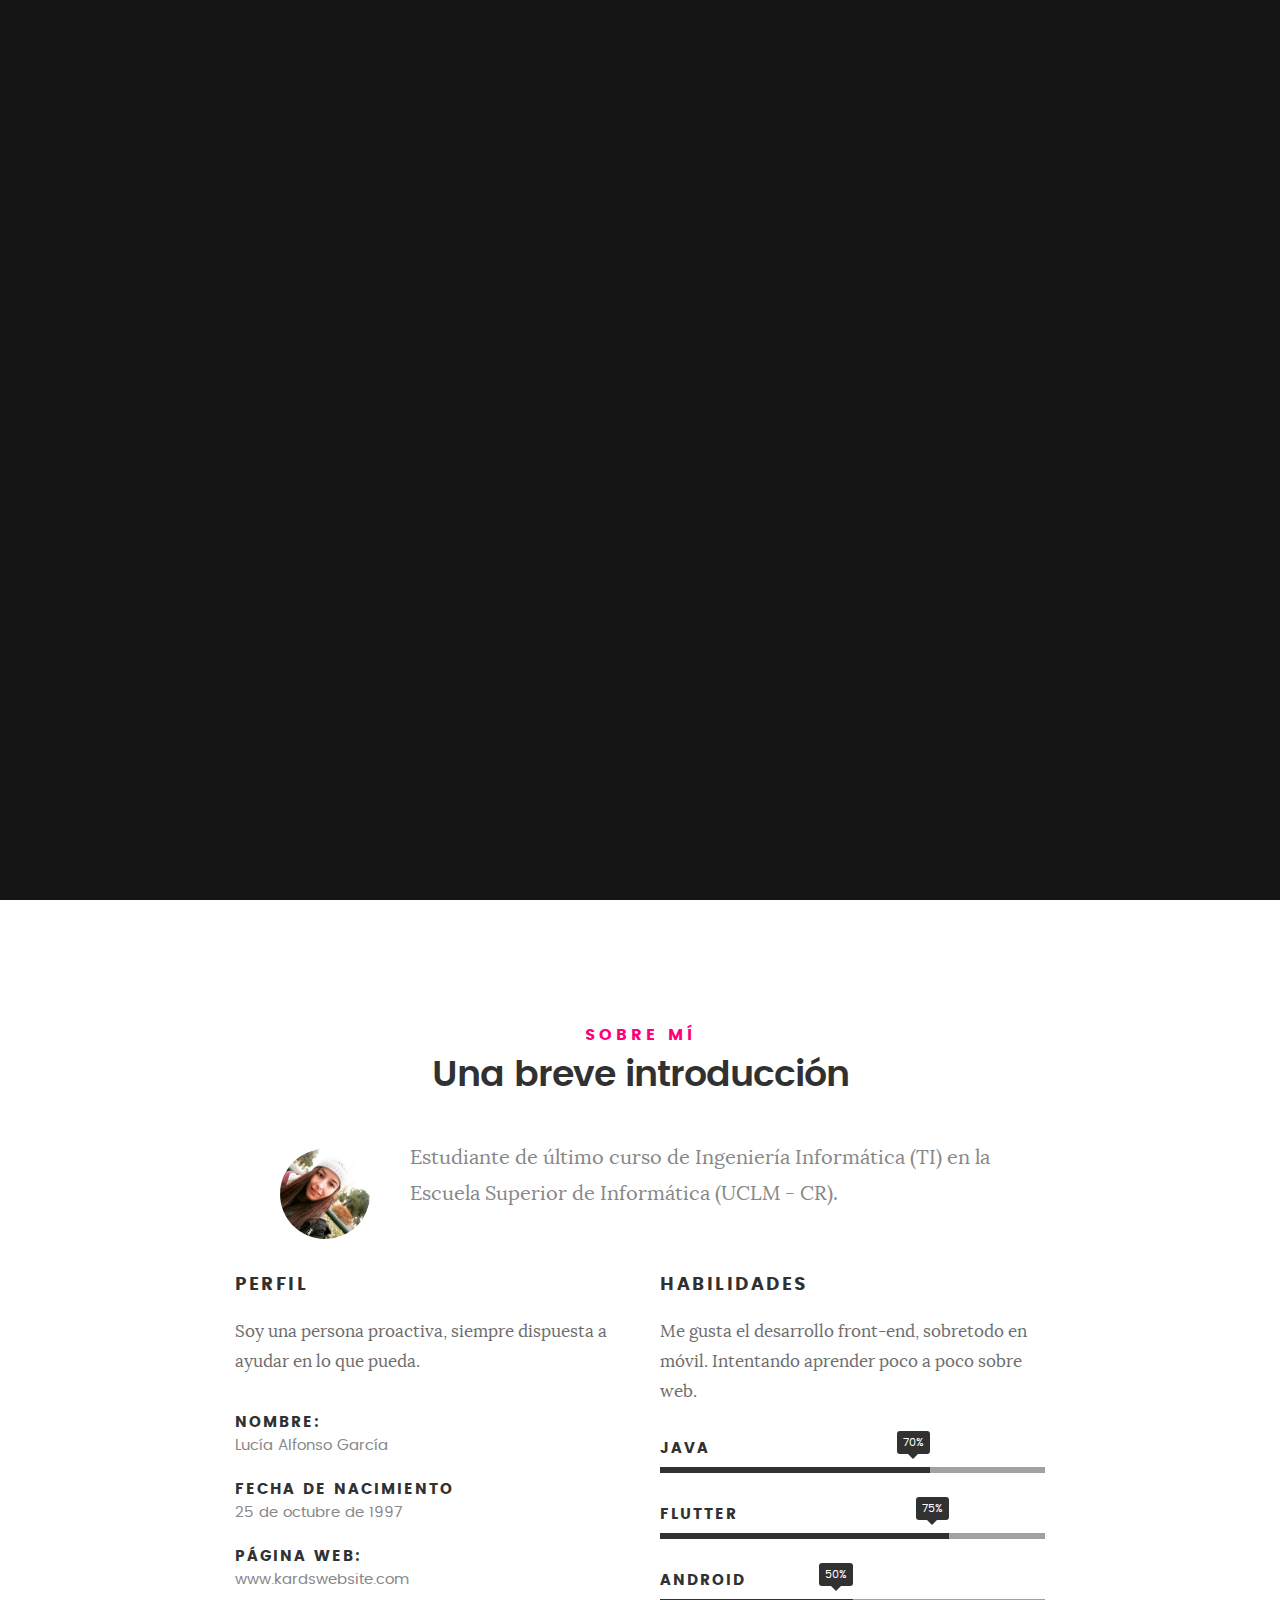
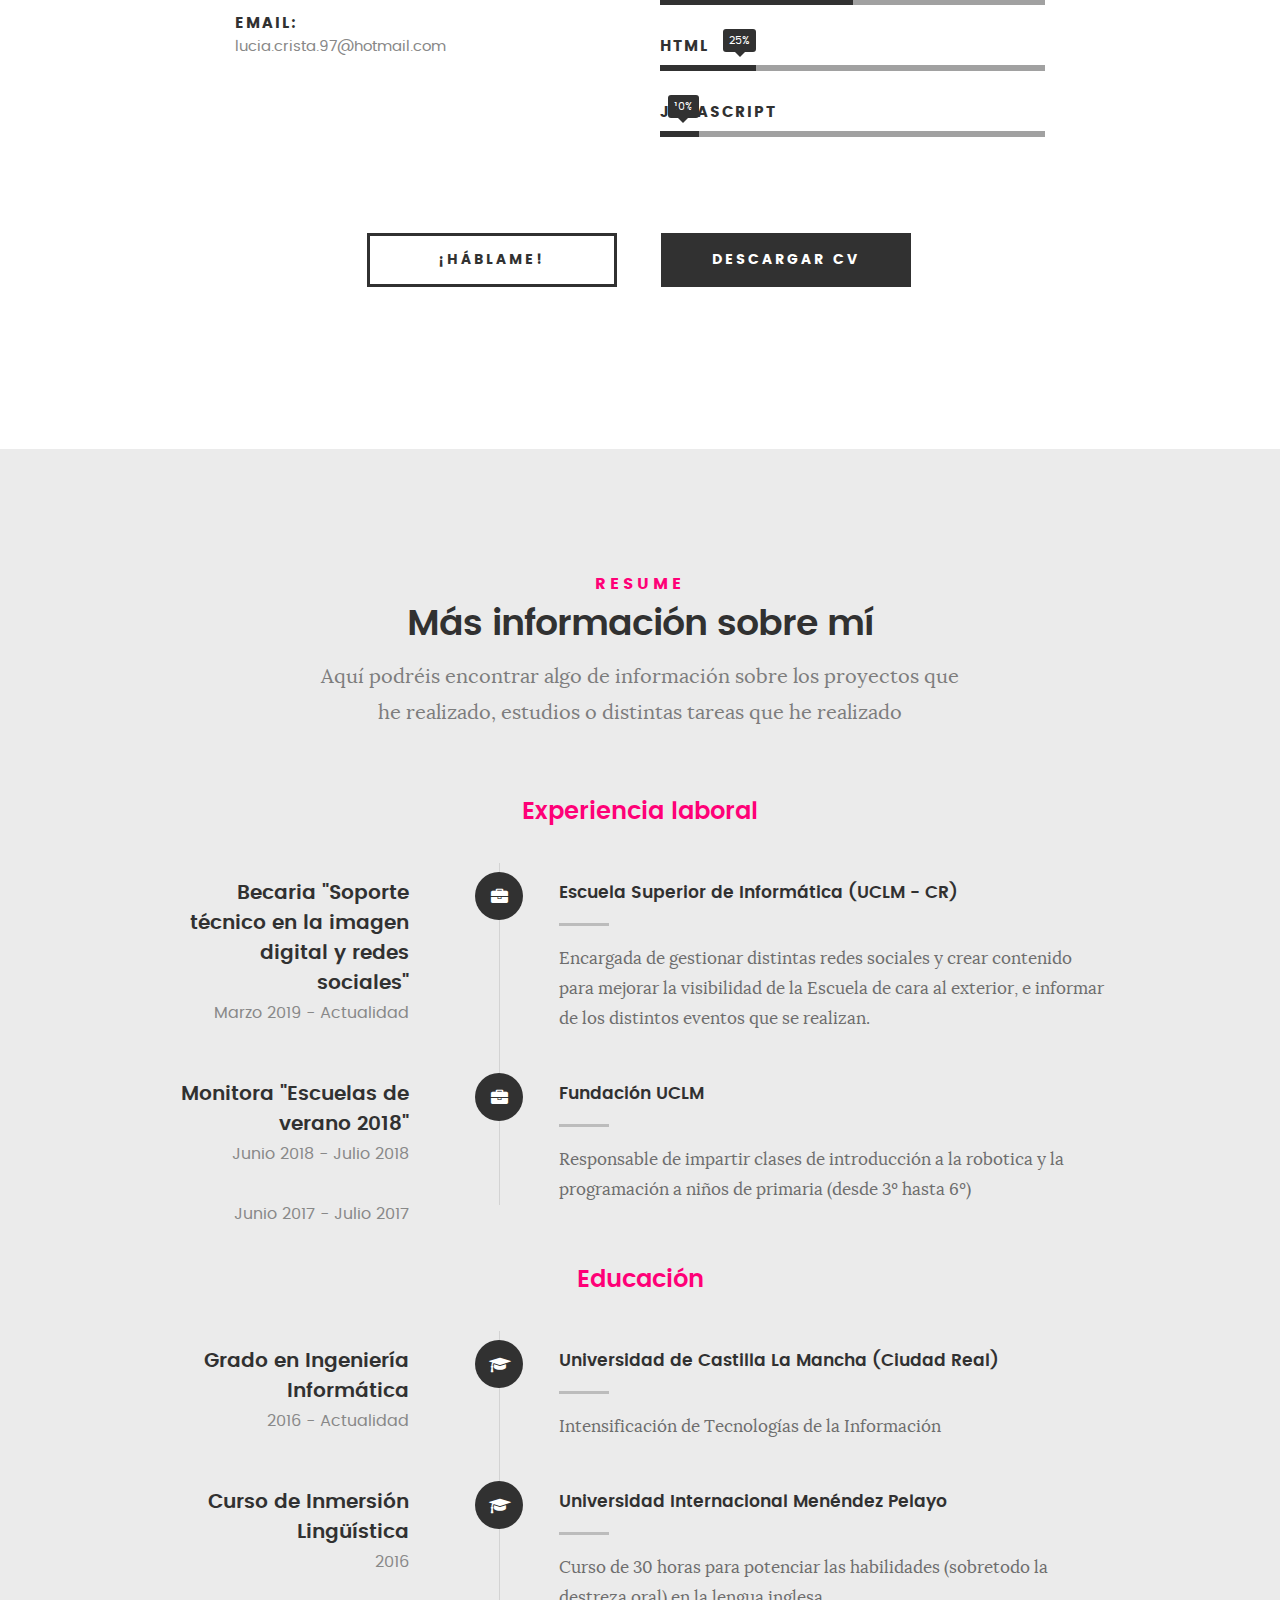
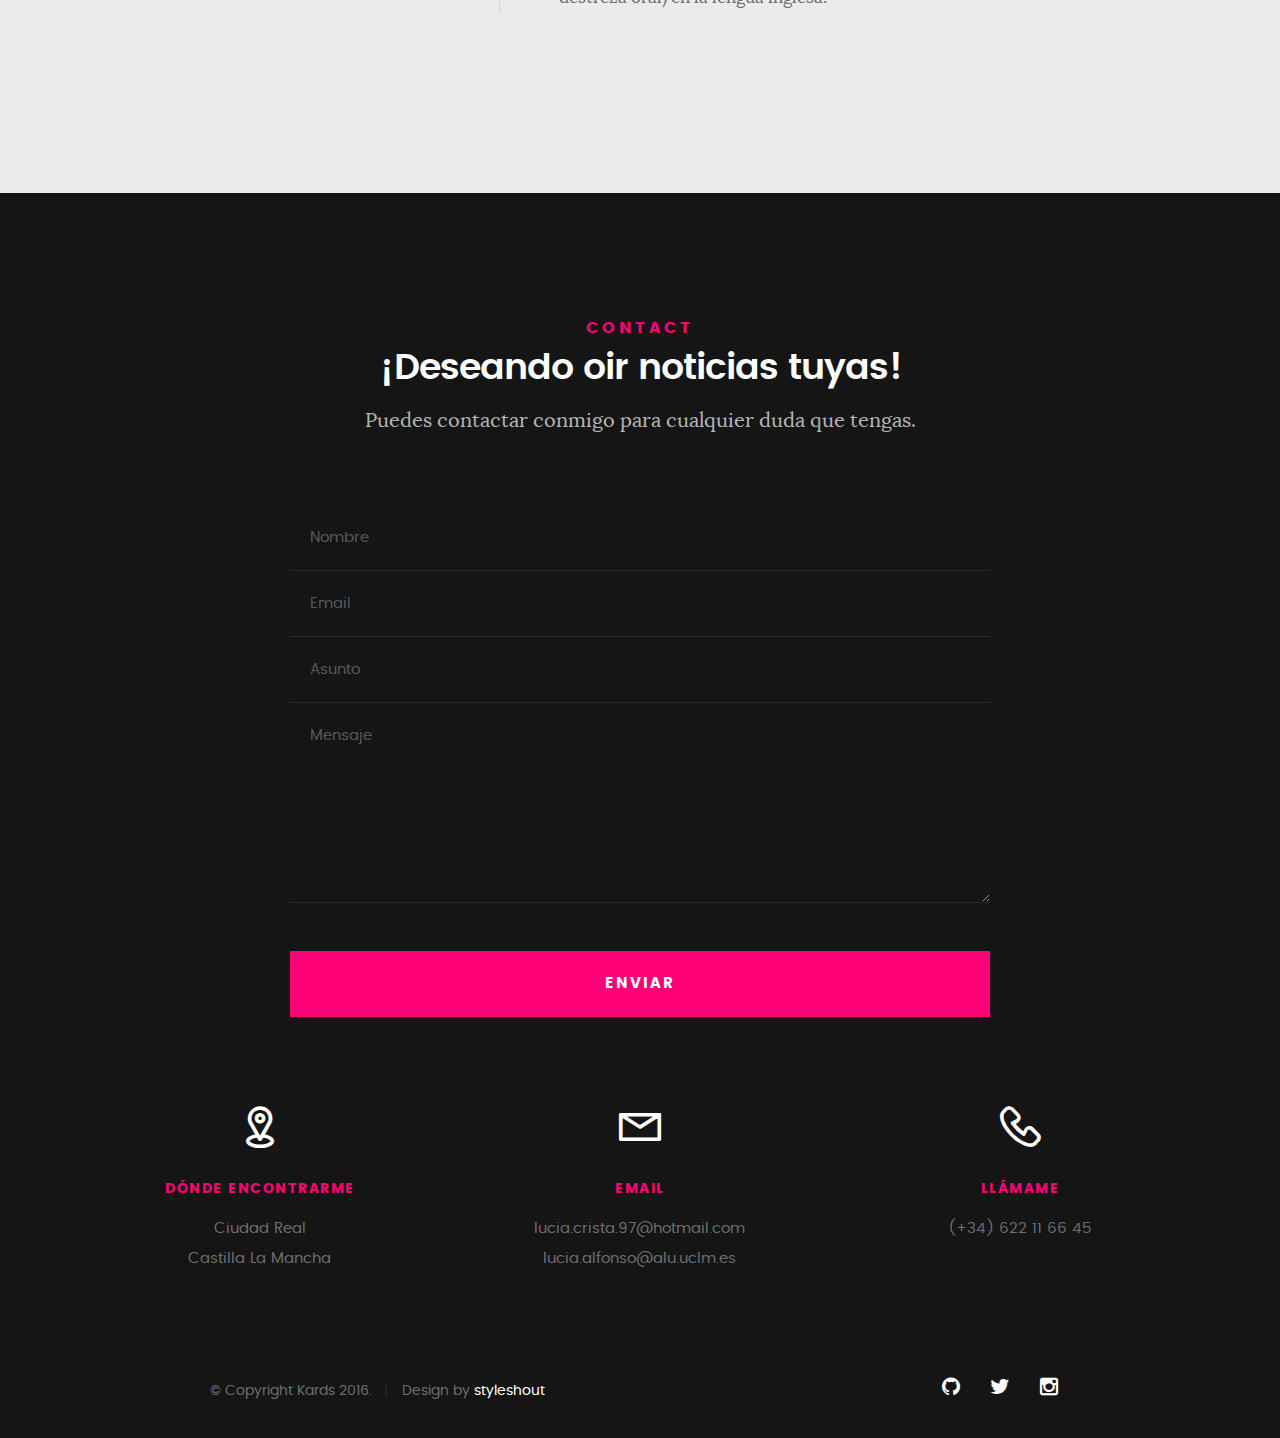
<file: Kards10/index.html>
<!DOCTYPE html>
<!--[if IE 8 ]><html class="no-js oldie ie8" lang="es"> <![endif]-->
<!--[if IE 9 ]><html class="no-js oldie ie9" lang="es"> <![endif]-->
<!--[if (gte IE 9)|!(IE)]><!-->
<html class="no-js" lang="es">
<!--<![endif]-->

<head>

    <!--- basic page needs
   ================================================== -->
    <meta charset="utf-8">
    <title>Mi página</title>
    <meta name="description" content="">
    <meta name="author" content="">

    <!-- mobile specific metas
   ================================================== -->
    <meta name="viewport" content="width=device-width, initial-scale=1, maximum-scale=1">

    <!-- CSS
   ================================================== -->
    <link rel="stylesheet" href="css/base.css">
    <link rel="stylesheet" href="css/main.css">
    <link rel="stylesheet" href="css/vendor.css">

    <!-- script
   ================================================== -->
    <script src="js/modernizr.js"></script>
    <script src="js/pace.min.js"></script>

    <!-- favicons
	================================================== -->
    <link rel="icon" type="image/png" href="favicon.png">

</head>

<body id="top">

    <!-- header 
   ================================================== -->
    <header>
        <div class="row">

            <div class="top-bar">
                <a class="menu-toggle" href="#"><span>Menu</span></a>

                <div class="logo">
                    <a href="index.html">Lucía</a>
                </div>

                <nav id="main-nav-wrap">
                    <ul class="main-navigation">
                        <li class="current"><a class="smoothscroll" href="#intro" title="">Home</a></li>
                        <li><a class="smoothscroll" href="#about" title="">About</a></li>
                        <li><a class="smoothscroll" href="#resume" title="">Resume</a></li>
                        <li><a class="smoothscroll" href="#portfolio" title="">Portfolio</a></li>
                        <li><a class="smoothscroll" href="#services" title="">Services</a></li>
                        <li><a class="smoothscroll" href="#contact" title="">Contact</a></li>
                        <li><a href="styles.html" title="">Style Demo</a></li>
                    </ul>
                </nav>
            </div>
            <!-- /top-bar -->

        </div>
        <!-- /row -->
    </header>
    <!-- /header -->

    <!-- intro section
   ================================================== -->
    <section id="intro">

        <div class="intro-overlay"></div>

        <div class="intro-content">
            <div class="row">

                <div class="col-twelve">

                    <h5>Hello, World.</h5>
                    <h1>Soy Lucía Alfonso.</h1>

                    <p class="intro-position">
                        <span>Ingeniería Informática</span>
                        <span>Tecnología de la Información</span>
                    </p>

                    <a class="button stroke smoothscroll" href="#about" title="">Sobre mí</a>

                </div>

            </div>
        </div>
        <!-- /intro-content -->

        <ul class="intro-social">
            <li><a href="https://github.com/luciaagarcia"><i class="fa fa-github"></i></a></li>
            <li><a href="https://twitter.com/lucia_agarcia"><i class="fa fa-twitter"></i></a></li>
            <li><a href="https://www.instagram.com/lucia_agarcia/"><i class="fa fa-instagram"></i></a></li>
        </ul>
        <!-- /intro-social -->

    </section>
    <!-- /intro -->


    <!-- about section
   ================================================== -->
    <section id="about">

        <div class="row section-intro">
            <div class="col-twelve">

                <h5>Sobre mí</h5>
                <h1>Una breve introducción</h1>

                <div class="intro-info">

                    <img src="images/profile.jpg" alt="Profile Picture">

                    <p class="lead">Estudiante de último curso de Ingeniería Informática (TI) en la Escuela Superior de Informática (UCLM - CR).</p>
                </div>

            </div>
        </div>
        <!-- /section-intro -->

        <div class="row about-content">

            <div class="col-six tab-full">

                <h3>Perfil</h3>
                <p>Soy una persona proactiva, siempre dispuesta a ayudar en lo que pueda.</p>

                <ul class="info-list">
                    <li>
                        <strong>Nombre:</strong>
                        <span>Lucía Alfonso García</span>
                    </li>
                    <li>
                        <strong>Fecha de nacimiento</strong>
                        <span>25 de octubre de 1997</span>
                    </li>
                    <!--
					<li>
						<strong>Job:</strong>
						<span>En b</span>
					</li>
				-->
                    <li>
                        <strong>Página web:</strong>
                        <span>www.kardswebsite.com</span>
                    </li>
                    <li>
                        <strong>Email:</strong>
                        <span>lucia.crista.97@hotmail.com</span>
                    </li>

                </ul>
                <!-- /info-list -->

            </div>

            <div class="col-six tab-full">

                <h3>Habilidades</h3>
                <p>Me gusta el desarrollo front-end, sobretodo en móvil. Intentando aprender poco a poco sobre web. </p>

                <ul class="skill-bars">
                    <li>
                        <div class="progress percent70"><span>70%</span></div>
                        <strong>java</strong>
                    </li>
                    <li>
                        <div class="progress percent75"><span>75%</span></div>
                        <strong>Flutter</strong>
                    </li>
                    <li>
                        <div class="progress percent50"><span>50%</span></div>
                        <strong>Android</strong>
                    </li>
                    <li>
                        <div class="progress percent25"><span>25%</span></div>
                        <strong>HTML</strong>
                    </li>
                    <li>
                        <div class="progress percent10"><span>10%</span></div>
                        <strong>JavaScript</strong>
                    </li>
                </ul>
                <!-- /skill-bars -->

            </div>

        </div>

        <div class="row button-section">
            <div class="col-twelve">
                <a href="#contact" title="¡Háblame!" class="button stroke smoothscroll">¡Háblame!</a>
                <a href="#" title="Descargar CV" class="button button-primary">Descargar CV</a>
            </div>
        </div>

    </section>
    <!-- /process-->


    <!-- resume Section
   ================================================== -->
    <section id="resume" class="grey-section">

        <div class="row section-intro">
            <div class="col-twelve">

                <h5>Resume</h5>
                <h1>Más información sobre mí</h1>

                <p class="lead">Aquí podréis encontrar algo de información sobre los proyectos que he realizado, estudios o distintas tareas que he realizado
                </p>

            </div>
        </div>
        <!-- /section-intro-->

        <div class="row resume-timeline">

            <div class="col-twelve resume-header">

                <h2>Experiencia laboral</h2>

            </div>
            <!-- /resume-header -->

            <div class="col-twelve">

                <div class="timeline-wrap">

                    <div class="timeline-block">

                        <div class="timeline-ico">
                            <i class="fa fa-briefcase"></i>
                        </div>

                        <div class="timeline-header">
                            <h3>Becaria "Soporte técnico en la imagen digital y redes sociales"</h3>
                            <p>Marzo 2019 - Actualidad</p>
                        </div>

                        <div class="timeline-content">
                            <h4>Escuela Superior de Informática (UCLM - CR)</h4>
                            <p>Encargada de gestionar distintas redes sociales y crear contenido para mejorar la visibilidad de la Escuela de cara al exterior, e informar de los distintos eventos que se realizan.</p>
                        </div>

                    </div>
                    <!-- /timeline-block -->

                    <div class="timeline-block">

                        <div class="timeline-ico">
                            <i class="fa fa-briefcase"></i>
                        </div>

                        <div class="timeline-header">
                            <h3>Monitora "Escuelas de verano 2018"</h3>
                            <p>Junio 2018 - Julio 2018</p>
                            <p>Junio 2017 - Julio 2017</p>
                        </div>

                        <div class="timeline-content">
                            <h4>Fundación UCLM</h4>
                            <p>Responsable de impartir clases de introducción a la robotica y la programación a niños de primaria (desde 3º hasta 6º)</p>
                        </div>

                    </div>
                    <!-- /timeline-block -->

                </div>
                <!-- /timeline-wrap -->

            </div>
            <!-- /col-twelve -->

        </div>
        <!-- /resume-timeline -->

        <div class="row resume-timeline">

            <div class="col-twelve resume-header">

                <h2>Educación</h2>

            </div>
            <!-- /resume-header -->

            <div class="col-twelve">

                <div class="timeline-wrap">

                    <div class="timeline-block">

                        <div class="timeline-ico">
                            <i class="fa fa-graduation-cap"></i>
                        </div>

                        <div class="timeline-header">
                            <h3>Grado en Ingeniería Informática</h3>
                            <p>2016 - Actualidad</p>
                        </div>

                        <div class="timeline-content">
                            <h4>Universidad de Castilla La Mancha (Ciudad Real)</h4>
                            <p>Intensificación de Tecnologías de la Información</p>
                        </div>

                    </div>
                    <!-- /timeline-block -->

                    <div class="timeline-block">

                        <div class="timeline-ico">
                            <i class="fa fa-graduation-cap"></i>
                        </div>

                        <div class="timeline-header">
                            <h3>Curso de Inmersión Lingüística</h3>
                            <p>2016 </p>
                        </div>

                        <div class="timeline-content">
                            <h4>Universidad Internacional Menéndez Pelayo</h4>
                            <p>Curso de 30 horas para potenciar las habilidades (sobretodo la destreza oral) en la lengua inglesa.</p>
                        </div>

                    </div>
                    <!-- /timeline-block -->


                </div>
                <!-- /timeline-wrap -->

            </div>
            <!-- /col-twelve -->

        </div>
        <!-- /resume-timeline -->

    </section>
    <!-- /features -->

    <!-- contact
   ================================================== -->
    <section id="contact">

        <div class="row section-intro">
            <div class="col-twelve">

                <h5>Contact</h5>
                <h1>¡Deseando oir noticias tuyas!</h1>

                <p class="lead">Puedes contactar conmigo para cualquier duda que tengas.</p>

            </div>
        </div>
        <!-- /section-intro -->

        <div class="row contact-form">

            <div class="col-twelve">

                <!-- form -->
                <form name="contactForm" id="contactForm" method="post" action="">
                    <fieldset>

                        <div class="form-field">
                            <input name="contactName" type="text" id="contactName" placeholder="Nombre" value="" minlength="2" required="">
                        </div>
                        <div class="form-field">
                            <input name="contactEmail" type="email" id="contactEmail" placeholder="Email" value="" required="">
                        </div>
                        <div class="form-field">
                            <input name="contactSubject" type="text" id="contactSubject" placeholder="Asunto" value="">
                        </div>
                        <div class="form-field">
                            <textarea name="contactMessage" id="contactMessage" placeholder="Mensaje" rows="10" cols="50" required=""></textarea>
                        </div>
                        <div class="form-field">
                            <button class="submitform">Enviar</button>
                            <div id="submit-loader">
                                <div class="text-loader">Enviando...</div>
                                <div class="s-loader">
                                    <div class="bounce1"></div>
                                    <div class="bounce2"></div>
                                    <div class="bounce3"></div>
                                </div>
                            </div>
                        </div>

                    </fieldset>
                </form>
                <!-- Form End -->

                <!-- contact-warning -->
                <div id="message-warning">
                </div>
                <!-- contact-success -->
                <div id="message-success">
                    <i class="fa fa-check"></i>Tu mensaje ha sido enviado<br> ¡Gracias!<br>
                </div>

            </div>
            <!-- /col-twelve -->

        </div>
        <!-- /contact-form -->

        <div class="row contact-info">

            <div class="col-four tab-full">

                <div class="icon">
                    <i class="icon-pin"></i>
                </div>

                <h5>Dónde encontrarme</h5>

                <p>
                    Ciudad Real<br> Castilla La Mancha<br>
                </p>

            </div>

            <div class="col-four tab-full collapse">

                <div class="icon">
                    <i class="icon-mail"></i>
                </div>

                <h5>Email</h5>

                <p>lucia.crista.97@hotmail.com<br> lucia.alfonso@alu.uclm.es
                </p>

            </div>

            <div class="col-four tab-full">

                <div class="icon">
                    <i class="icon-phone"></i>
                </div>

                <h5>Llámame</h5>

                <p>(+34) 622 11 66 45<br>
                </p>

            </div>

        </div>
        <!-- /contact-info -->

    </section>
    <!-- /contact -->


    <!-- footer
   ================================================== -->

    <footer>
        <div class="row">

            <div class="col-six tab-full pull-right social">

                <ul class="footer-social">
                    <li><a href="https://github.com/luciaagarcia"><i class="fa fa-github"></i></a></li>
                    <li><a href="https://twitter.com/lucia_agarcia"><i class="fa fa-twitter"></i></a></li>
                    <li><a href="https://www.instagram.com/lucia_agarcia/"><i class="fa fa-instagram"></i></a></li>
                </ul>

            </div>

            <div class="col-six tab-full">
                <div class="copyright">
                    <span>© Copyright Kards 2016.</span>
                    <span>Design by <a href="http://www.styleshout.com/">styleshout</a></span>
                </div>
            </div>

            <div id="go-top">
                <a class="smoothscroll" title="Inicio" href="#top"><i class="fa fa-long-arrow-up"></i></a>
            </div>

        </div>
        <!-- /row -->
    </footer>

    <div id="preloader">
        <div id="loader"></div>
    </div>

    <!-- Java Script
   ================================================== -->
    <script src="js/jquery-2.1.3.min.js"></script>
    <script src="js/plugins.js"></script>
    <script src="js/main.js"></script>

</body>

</html>
</file>
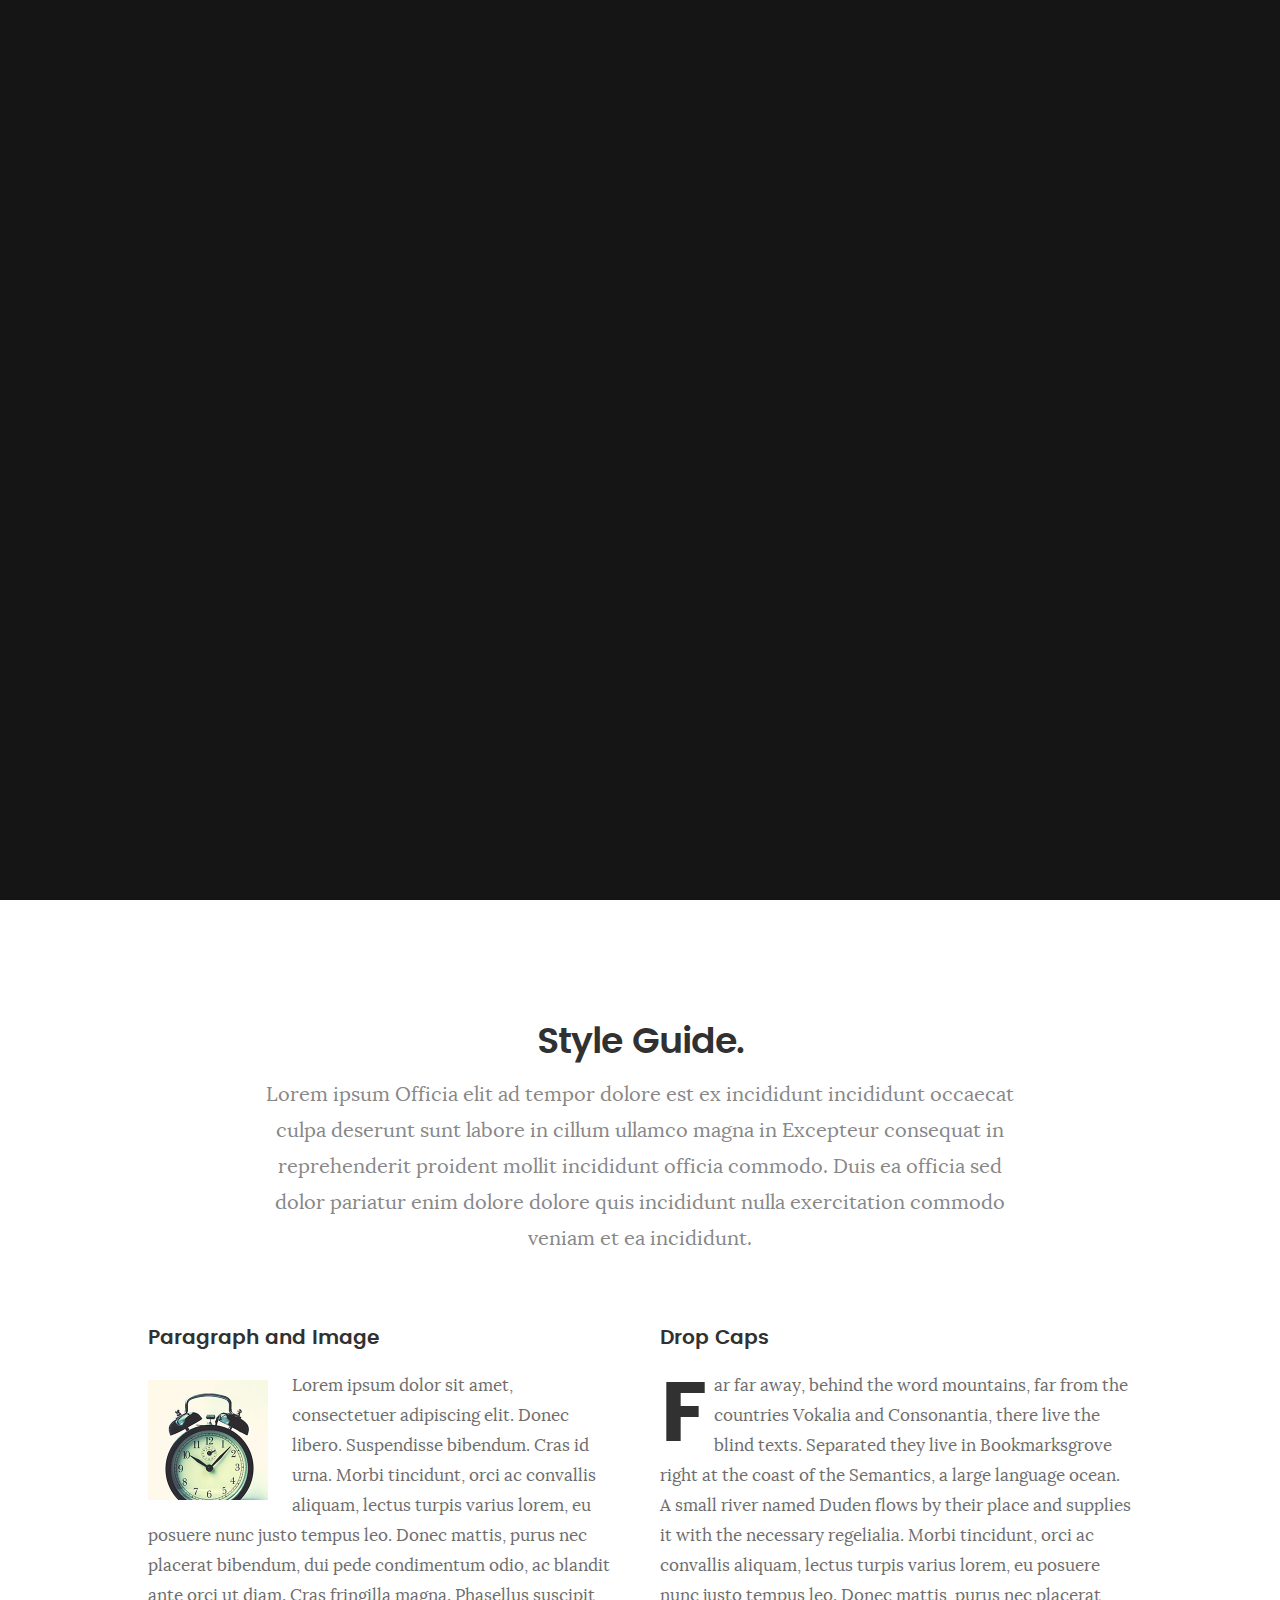
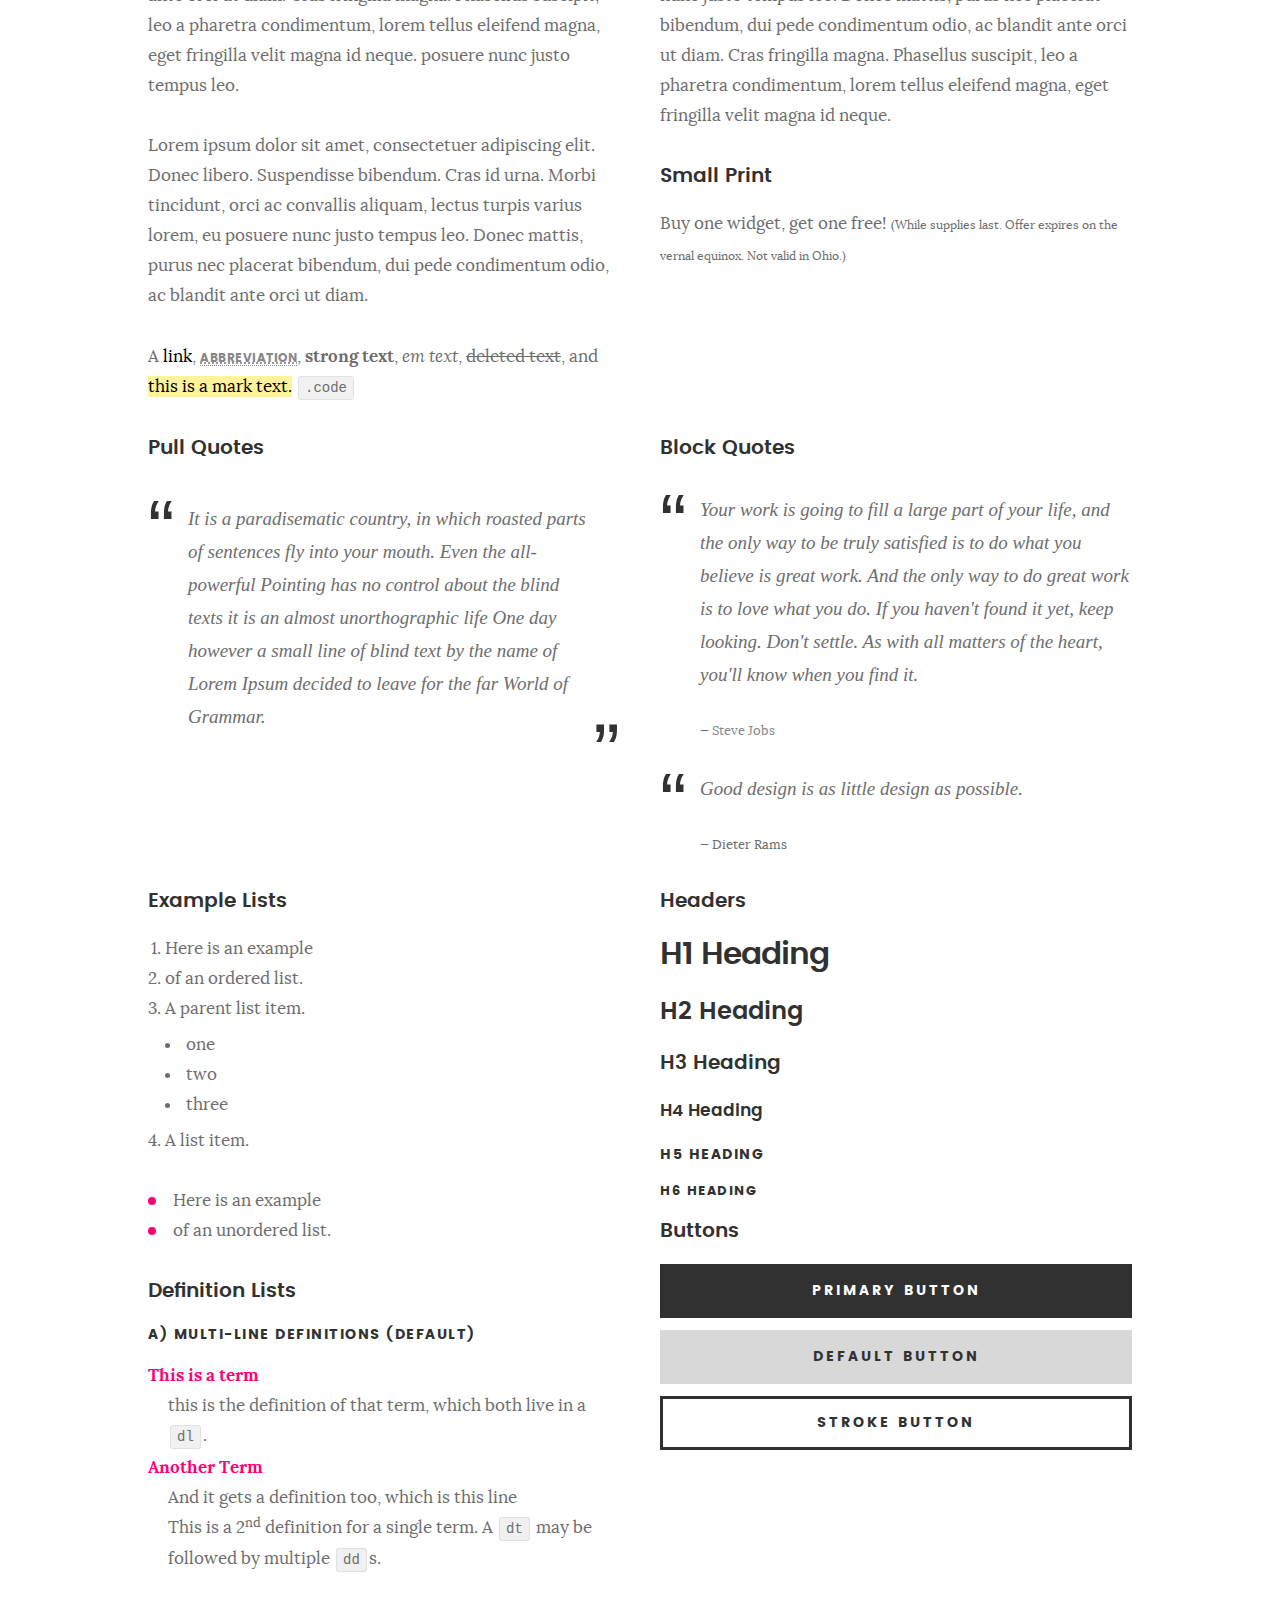
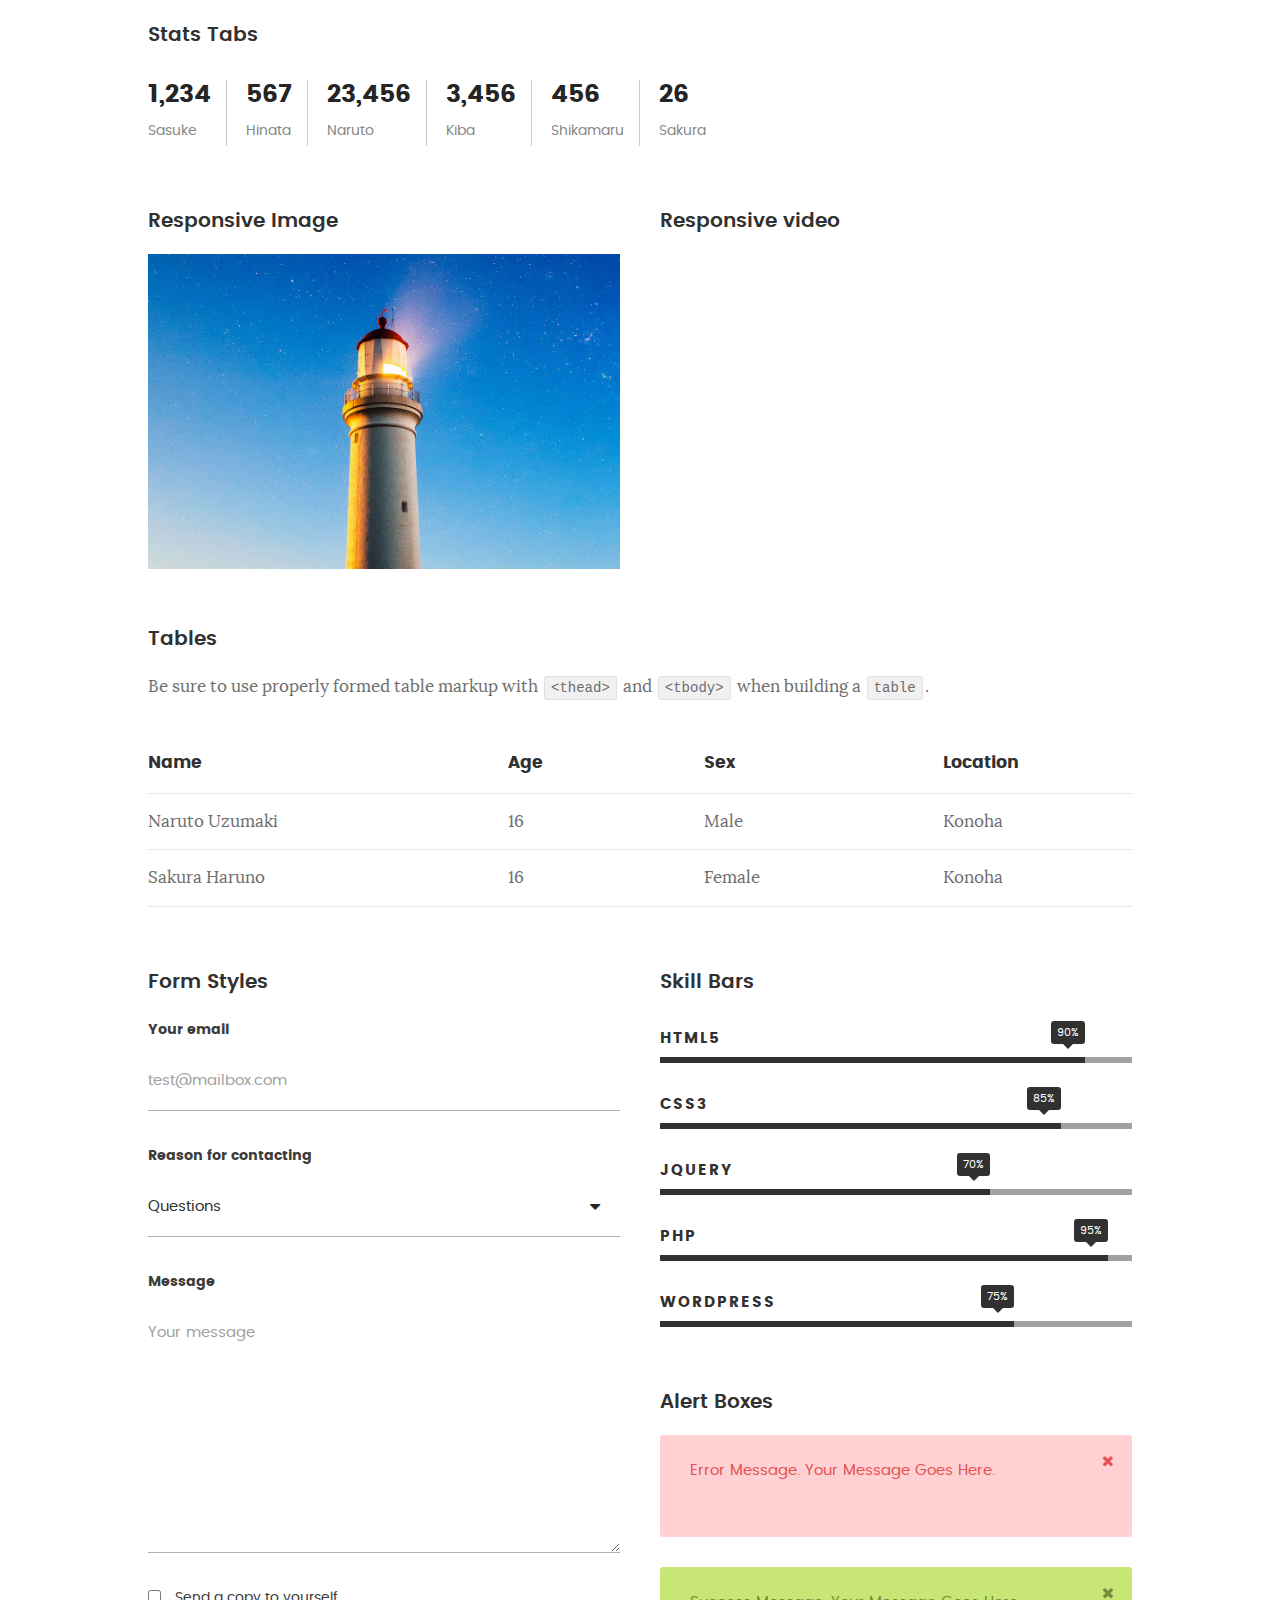
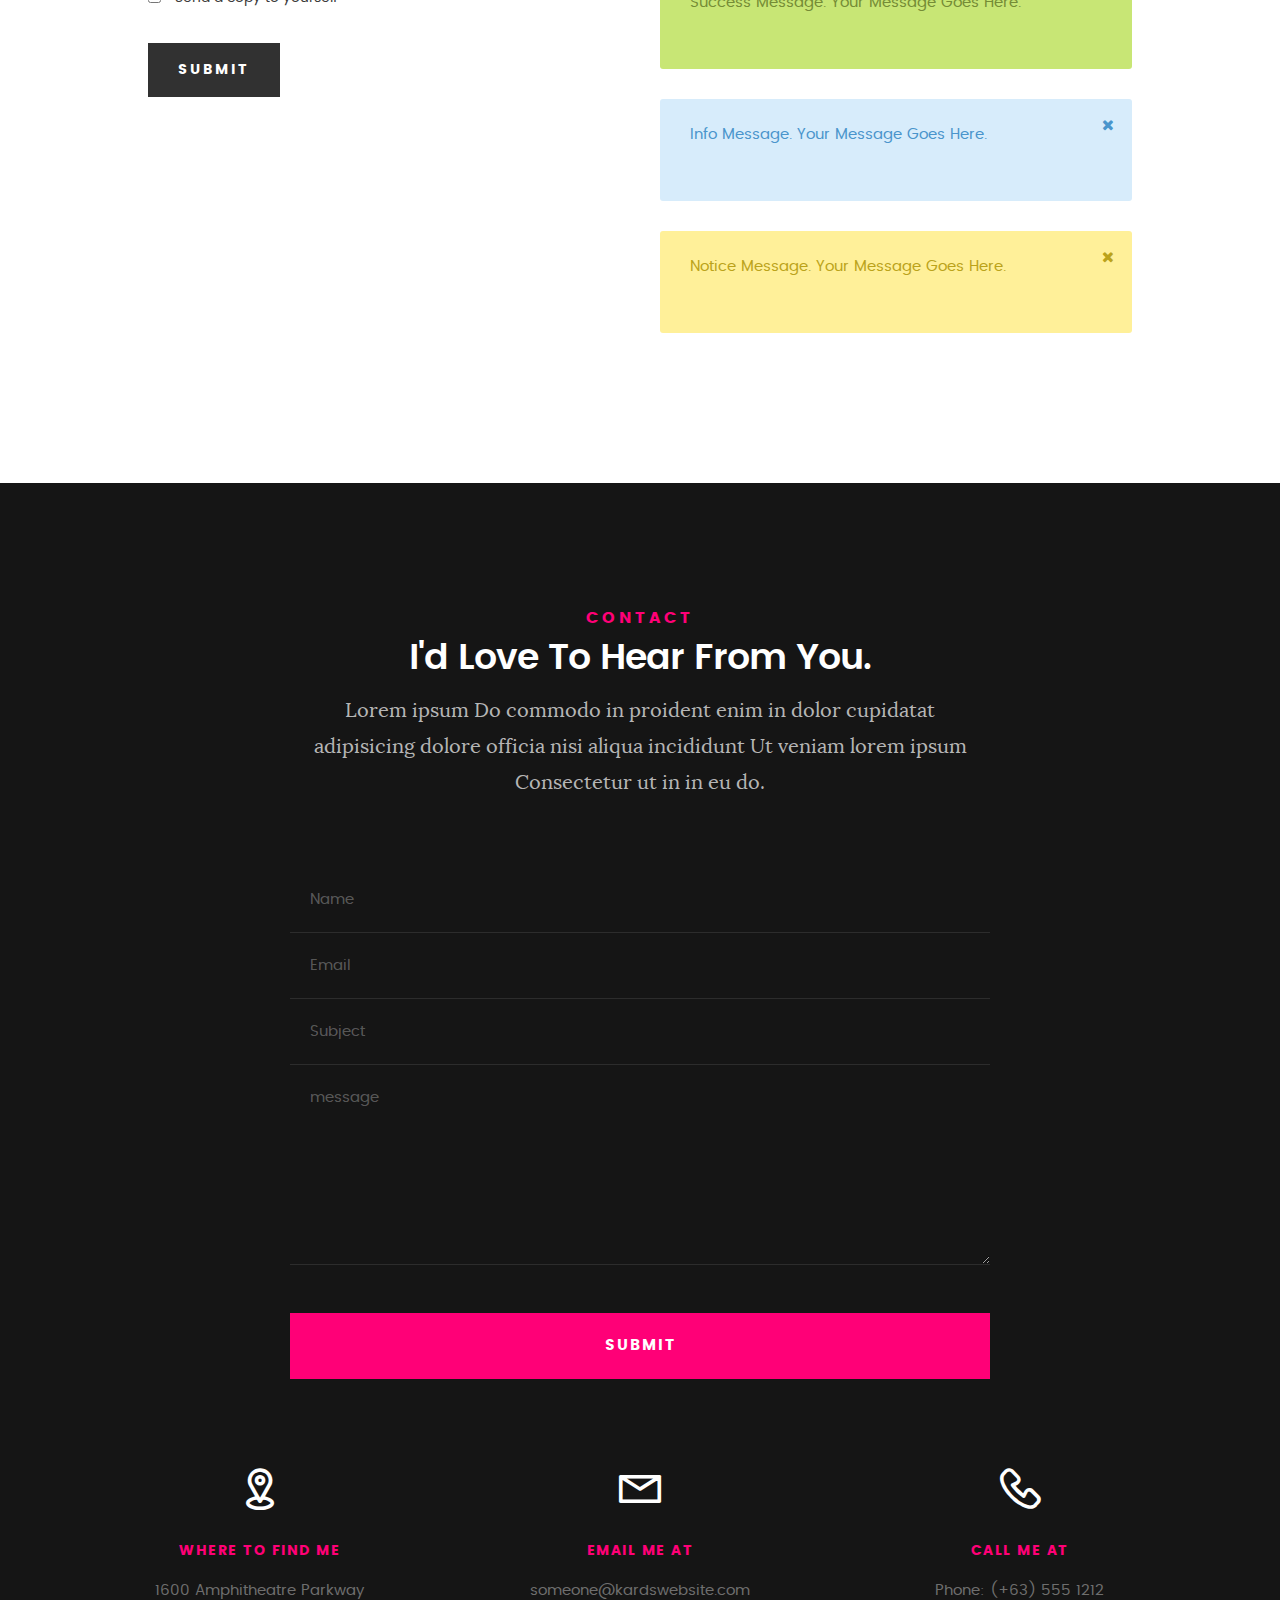
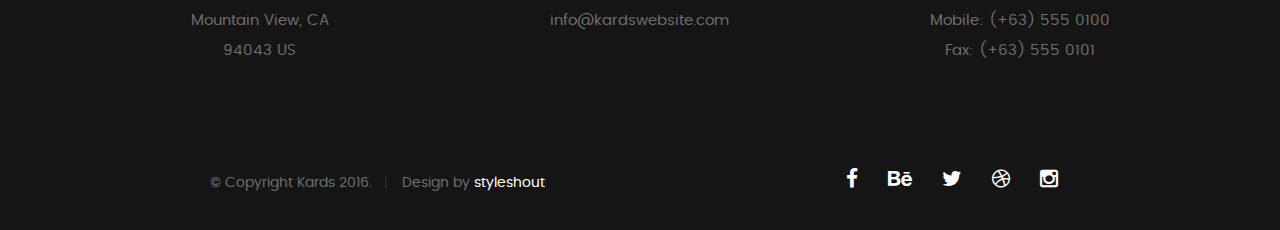
<file: Kards10/styles.html>
<!DOCTYPE html>
<!--[if IE 8 ]><html class="no-js oldie ie8" lang="en"> <![endif]-->
<!--[if IE 9 ]><html class="no-js oldie ie9" lang="en"> <![endif]-->
<!--[if (gte IE 9)|!(IE)]><!--><html class="no-js" lang="en"> <!--<![endif]-->
<head>

   <!--- basic page needs
   ================================================== -->
   <meta charset="utf-8">
	<title>Style Demo - Kards</title>
	<meta name="description" content="">  
	<meta name="author" content="">

   <!-- mobile specific metas
   ================================================== -->
	<meta name="viewport" content="width=device-width, initial-scale=1, maximum-scale=1">

 	<!-- CSS
   ================================================== -->
   <link rel="stylesheet" href="css/base.css">  
   <link rel="stylesheet" href="css/main.css">
   <link rel="stylesheet" href="css/vendor.css">

   <style type="text/css" media="screen">

   	#styles { 
   		background: white;
   		padding-top: 12rem;
   		padding-bottom: 12rem;
   	}
   	#styles .row {
   		max-width: 1024px;
     	}
     	#styles .section-intro {
   		max-width: 800px;
     	}
      	
   </style>       

   <!-- script
   ================================================== -->
	<script src="js/modernizr.js"></script>
	<script src="js/pace.min.js"></script>

   <!-- favicons
	================================================== -->
	<link rel="icon" type="image/png" href="favicon.png">

</head>

<body id="top">

	<!-- header 
   ================================================== -->
   <header>   	
   	<div class="row">

   		<div class="top-bar">
   			<a class="menu-toggle" href="#"><span>Menu</span></a>

	   		<div class="logo">
		         <a href="index.html">KARDS</a>
		      </div>		      

		   	<nav id="main-nav-wrap">
					<ul class="main-navigation">
						<li><a href="index.html#intro" title="">Home</a></li>
						<li><a href="index.html#about" title="">About</a></li>
						<li><a href="index.html#resume" title="">Resume</a></li>
						<li><a href="index.html#portfolio" title="">Portfolio</a></li>
						<li><a href="index.html#services" title="">Services</a></li>					
						<li><a class="smoothscroll"  href="#contact" title="">Contact</a></li>	
						<li><a href="styles.html" title="">Style Demo</a></li>				
					</ul>
				</nav>    		
   		</div> <!-- /top-bar --> 
   		
   	</div> <!-- /row --> 		
   </header> <!-- /header -->

	<!-- intro section
   ================================================== -->
   <section id="intro">   

   	<div class="intro-overlay"></div>	

   	<div class="intro-content">
   		<div class="row">

   			<div class="col-twelve">

	   			<h5>Hello, World.</h5>
	   			<h1>I'm Juan Dela Cruz.</h1>

	   			<p class="intro-position">
	   				<span>Front-end Developer</span>
	   				<span>UI/UX Designer</span> 
	   			</p>

	   			<a class="button stroke smoothscroll" href="#about" title="">More About Me</a>

	   		</div>  
   			
   		</div>   		 		
   	</div> <!-- /intro-content --> 

   	<ul class="intro-social">        
         <li><a href="#"><i class="fa fa-facebook"></i></a></li>
         <li><a href="#"><i class="fa fa-behance"></i></a></li>
         <li><a href="#"><i class="fa fa-twitter"></i></a></li>
         <li><a href="#"><i class="fa fa-dribbble"></i></a></li>
         <li><a href="#"><i class="fa fa-instagram"></i></a></li>
      </ul> <!-- /intro-social -->      	

   </section> <!-- /intro -->


   <!-- Style Demo
   ================================================== -->
   <section id="styles">

   	<div class="row section-intro">

   		<div class="col-twelve">

   			<h1>Style Guide.</h1>

   			<p class="lead">Lorem ipsum Officia elit ad tempor dolore est ex incididunt incididunt occaecat culpa deserunt sunt labore in cillum ullamco magna in Excepteur consequat in reprehenderit proident mollit incididunt officia commodo.
   			Duis ea officia sed dolor pariatur enim dolore dolore quis incididunt nulla exercitation commodo veniam et ea incididunt.</p>   			

   		</div>

     	</div> <!-- /row -->

     	<div class="row">

     		<div class="col-six tab-full">

		      <h3>Paragraph and Image</h3>

		      <p><a href="#"><img width="120" height="120" class="pull-left" alt="sample-image" src="images/sample-image.jpg"></a>
		  		Lorem ipsum dolor sit amet, consectetuer adipiscing elit. Donec libero. Suspendisse bibendum.
		  		Cras id urna. Morbi tincidunt, orci ac convallis aliquam, lectus turpis varius lorem, eu
		  		posuere nunc justo tempus leo. Donec mattis, purus nec placerat bibendum, dui pede condimentum
		  		odio, ac blandit ante orci ut diam. Cras fringilla magna. Phasellus suscipit, leo a pharetra
		  		condimentum, lorem tellus eleifend magna, eget fringilla velit magna id neque.
		  		posuere nunc justo tempus leo. </p>

		  		<p>
		  		Lorem ipsum dolor sit amet, consectetuer adipiscing elit. Donec libero. Suspendisse bibendum.
		  		Cras id urna. Morbi tincidunt, orci ac convallis aliquam, lectus turpis varius lorem, eu
		  		posuere nunc justo tempus leo. Donec mattis, purus nec placerat bibendum, dui pede condimentum
		  		odio, ac blandit ante orci ut diam.	
 			   </p>

            <p>A <a href="#">link</a>,
  			   <abbr title="this really isn't a very good description">abbreviation</abbr>,
  			   <strong>strong text</strong>,
            <em>em text</em>,
  			   <del>deleted text</del>, and
            <mark>this is a mark text.</mark>
            <code>.code</code>
          	</p>

         </div>

         <div class="col-six tab-full">

            <h3>Drop Caps</h3>

	         <p class="drop-cap">Far far away, behind the word mountains, far from the countries Vokalia and Consonantia,
	         there live the blind texts. Separated they live in Bookmarksgrove right at the coast of the
	         Semantics, a large language ocean. A small river named Duden flows by their place and supplies it with the necessary regelialia. Morbi tincidunt, orci ac convallis aliquam, lectus turpis varius lorem, eu	posuere nunc justo tempus leo. Donec mattis, purus nec placerat bibendum, dui pede condimentum odio, ac blandit ante orci ut diam. Cras fringilla magna. Phasellus suscipit, leo a pharetra condimentum, lorem tellus eleifend magna, eget fringilla velit magna id neque.
		  		</p>

		      <h3>Small Print</h3>

		      <p>Buy one widget, get one free!
		  		<small>(While supplies last. Offer expires on the vernal equinox. Not valid in Ohio.)</small>
		  		</p>

		   </div>	         

		</div> <!-- /row -->

		<div class="row">

		  	<div class="col-six tab-full">

		      <h3>Pull Quotes</h3>

		      <aside class="pull-quote">
				   <blockquote>
					   <p>It is a paradisematic country, in which roasted parts of
		            sentences fly into your mouth. Even the all-powerful Pointing has no control about the blind
		            texts it is an almost unorthographic life One day however a small line of blind text by the name
		            of Lorem Ipsum decided to leave for the far World of Grammar.</p>
					</blockquote>
				</aside>

		   </div>

		   <div class="col-six tab-full">

		      <h3>Block Quotes</h3>

		      <blockquote cite="http://where-i-got-my-info-from.com">
				   <p>Your work is going to fill a large part of your life, and the only way to be truly satisfied is
		         to do what you believe is great work. And the only way to do great work is to love what you do.
		         If you haven't found it yet, keep looking. Don't settle. As with all matters of the heart, you'll know when you find it.
		         </p>
		
					<cite>
					   <a href="#">Steve Jobs</a>
					</cite>
			   </blockquote>

		      <blockquote>
		         <p>Good design is as little design as possible.</p>
		         <cite>Dieter Rams</cite>
		      </blockquote>

		   </div>

		</div> <!-- /row -->

		<div class="row half-bottom">

		 	<div class="col-six tab-full">

		      <h3>Example Lists</h3>

		      <ol>
				   <li>Here is an example</li>
				   <li>of an ordered list.</li>
				   <li>A parent list item.
				   	<ul>
				   		<li>one</li>
				   		<li>two</li>
				   		<li>three</li>
				   	</ul>
				   </li>
				   <li>A list item.</li>
			   </ol>

		      <ul class="disc">
				   <li>Here is an example</li>
				   <li>of an unordered list.</li>
			   </ul>	

			   <h3>Definition Lists</h3>	            

		      <h5>a) Multi-line Definitions (default)</h5>

		      <dl>
				   <dt><strong>This is a term</strong></dt>
				      <dd>this is the definition of that term, which both live in a <code>dl</code>.</dd>
				   <dt><strong>Another Term</strong></dt>
				      <dd>And it gets a definition too, which is this line</dd>
				      <dd>This is a 2<sup>nd</sup> definition for a single term. A <code>dt</code> may be followed by multiple <code>dd</code>s.</dd>
			   </dl>

		   </div>

		   <div class="col-six tab-full">		                  

		      <h3>Headers</h3>

		      <h1>H1 Heading</h1>
		      <h2>H2 Heading</h2>
		      <h3>H3 Heading</h3>
		      <h4>H4 Heading</h4>
		      <h5>H5 Heading</h5>
		      <h6>H6 Heading</h6>

		      <h3>Buttons</h3>

		    	<p>
		     		<a class="button button-primary full-width" href="#">Primary Button</a>
		     		<a class="button full-width" href="#">Default Button</a>
		     		<a class="button stroke full-width" href="#">Stroke Button</a>
		     	</p>

		   </div>

		</div> <!-- /row -->

		<div class="row">

		   <div class="col-twelve">

		    	<h3>Stats Tabs</h3>

		      <ul class="stats-tabs">
				   <li><a href="#">1,234 <em>Sasuke</em></a></li>
				   <li><a href="#">567 <em>Hinata</em></a></li>
				   <li><a href="#">23,456 <em>Naruto</em></a></li>
				   <li><a href="#">3,456 <em>Kiba</em></a></li>
				   <li><a href="#">456 <em>Shikamaru</em></a></li>
				   <li><a href="#">26 <em>Sakura</em></a></li>
				</ul>	      		

		   </div>	      	

		</div> <!-- /row -->

		<div class="row half-bottom">

      	<div class="col-six tab-full">

      		<h3>Responsive Image</h3>

      		<p><img src="images/portfolio/modals/m-lighthouse.jpg"></p>

      	</div>

      	<div class="col-six tab-full">

      		<h3>Responsive video</h3>

      		<div class="fluid-video-wrapper">
                  <iframe src="http://player.vimeo.com/video/14592941?title=0&amp;byline=0&amp;portrait=0&amp;color=F64B39" width="500" height="281" frameborder="0" webkitallowfullscreen mozallowfullscreen allowfullscreen></iframe> 
            </div>

      	</div>
      	
      </div> <!-- /row -->

      <div class="row add-bottom">

      	<div class="col-twelve">

      		<h3>Tables</h3>
      		<p>Be sure to use properly formed table markup with <code>&lt;thead&gt;</code> and <code>&lt;tbody&gt;</code> when building a <code>table</code>.</p>

      		<div class="table-responsive">

      			<table>
					  <thead>
					    <tr>
					      <th>Name</th>
					      <th>Age</th>
					      <th>Sex</th>
					      <th>Location</th>					    
					    </tr>
					  </thead>
					  <tbody>
					    <tr>
					      <td>Naruto Uzumaki</td>
					      <td>16</td>
					      <td>Male</td>
					      <td>Konoha</td>					    
					    </tr>
					    <tr>
					      <td>Sakura Haruno</td>
					      <td>16</td>
					      <td>Female</td>
					      <td>Konoha</td>			    
					    </tr>
					  </tbody>
					</table>

      		</div>     		

      	</div>
      	
      </div> <!--row -->

      <div class="row">

		   <div class="col-six tab-full">

		      <h3>Form Styles</h3>

		         <form>
			        	<div>
			         	<label for="sampleInput">Your email</label>
			         	<input class="full-width" type="email" placeholder="test@mailbox.com" id="sampleInput">
			         </div>
			         <div>
			         	<label for="sampleRecipientInput">Reason for contacting</label>
			         	<div class="ss-custom-select">
			         		<select class="full-width" id="sampleRecipientInput">
				           		<option value="Option 1">Questions</option>
				           		<option value="Option 2">Report</option>
				           		<option value="Option 3">Others</option>
				         	</select>
			         	</div>			         	
			         </div>
			       
			       	<label for="exampleMessage">Message</label>
			       	<textarea class="full-width" placeholder="Your message" id="exampleMessage"></textarea>

			        	<label class="add-bottom">
			           	<input type="checkbox">			            
			           	<span class="label-text">Send a copy to yourself</span>
			        	</label>
			       
			        	<input class="button-primary" type="submit" value="Submit">

			      </form>	            

		      </div>

		      <div class="col-six tab-full">

		      		<h3>Skill Bars</h3>

		      		<ul class="skill-bars">
						   <li>
						   	<div class="progress percent90"><span>90%</span></div>
						   	<strong>HTML5</strong>
						   </li>
						   <li>
						   	<div class="progress percent85"><span>85%</span></div>
						   	<strong>CSS3</strong>
						   </li>
						   <li>
						   	<div class="progress percent70"><span>70%</span></div>
						   	<strong>JQuery</strong>
						   </li>
						   <li>
						   	<div class="progress percent95"><span>95%</span></div>
						   	<strong>PHP</strong>
						   </li>
						   <li>

						   	<div class="progress percent75"><span>75%</span></div>
						   	<strong>Wordpress</strong>
						   </li>
		      
						</ul> <!-- /skill-bars -->

			        
			        <h3>Alert Boxes</h3> 
			        
			        <div class="alert-box ss-error hideit">
				        <p>Error Message. Your Message Goes Here.</p>
				        <i class="fa fa-times close"></i>
			        </div><!-- /error -->
			        
			        <div class="alert-box ss-success hideit">
				        <p>Success Message. Your Message Goes Here.</p>
				        <i class="fa fa-times close"></i>
			        </div><!-- /success -->
			        
			        <div class="alert-box ss-info hideit">
				         <p>Info Message. Your Message Goes Here.</p>
				        <i class="fa fa-times close"></i>
			        </div><!-- /info -->
			        
			        <div class="alert-box ss-notice hideit">
				        <p>Notice Message. Your Message Goes Here.</p>
				        <i class="fa fa-times close"></i>
			        </div><!-- /notice -->
			        
			  </div>	         

		</div> <!-- /row -->
		   	
   </section> <!--styles -->	

	
   <!-- contact
   ================================================== -->
	<section id="contact">

		<div class="row section-intro">
   		<div class="col-twelve">

   			<h5>Contact</h5>
   			<h1>I'd Love To Hear From You.</h1>

   			<p class="lead">Lorem ipsum Do commodo in proident enim in dolor cupidatat adipisicing dolore officia nisi aliqua incididunt Ut veniam lorem ipsum Consectetur ut in in eu do.</p>

   		</div> 
   	</div> <!-- /section-intro -->

   	<div class="row contact-form">

   		<div class="col-twelve">

            <!-- form -->
            <form name="contactForm" id="contactForm" method="post" action="">
      			<fieldset>

                  <div class="form-field">
 						   <input name="contactName" type="text" id="contactName" placeholder="Name" value="" minlength="2" required="">
                  </div>
                  <div class="form-field">
	      			   <input name="contactEmail" type="email" id="contactEmail" placeholder="Email" value="" required="">
	               </div>
                  <div class="form-field">
	     				   <input name="contactSubject" type="text" id="contactSubject" placeholder="Subject" value="">
	               </div>                       
                  <div class="form-field">
	                 	<textarea name="contactMessage" id="contactMessage" placeholder="message" rows="10" cols="50" required=""></textarea>
	               </div>                      
                 <div class="form-field">
                     <button class="submitform">Submit</button>
                     <div id="submit-loader">
                        <div class="text-loader">Sending...</div>                             
       				      <div class="s-loader">
								  	<div class="bounce1"></div>
								  	<div class="bounce2"></div>
								  	<div class="bounce3"></div>
								</div>
							</div>
                  </div>

      			</fieldset>
      		</form> <!-- Form End -->

            <!-- contact-warning -->
            <div id="message-warning"></div>            
            <!-- contact-success -->
      		<div id="message-success">
               <i class="fa fa-check"></i>Your message was sent, thank you!<br>
      		</div>

         </div> <!-- /col-twelve -->
   		
   	</div> <!-- /contact-form -->

   	<div class="row contact-info">

   		<div class="col-four tab-full">

   			<div class="icon">
   				<i class="icon-pin"></i>
   			</div>

   			<h5>Where to find me</h5>

   			<p>
            1600 Amphitheatre Parkway<br>
            Mountain View, CA<br>
            94043 US
            </p>

   		</div>

   		<div class="col-four tab-full collapse">

   			<div class="icon">
   				<i class="icon-mail"></i>
   			</div>

   			<h5>Email Me At</h5>

   			<p>someone@kardswebsite.com<br>
			   	info@kardswebsite.com			     
			   </p>

   		</div>

   		<div class="col-four tab-full">

   			<div class="icon">
   				<i class="icon-phone"></i>
   			</div>

   			<h5>Call Me At</h5>

   			<p>Phone: (+63) 555 1212<br>
			   	Mobile: (+63) 555 0100<br>
			     	Fax: (+63) 555 0101
			   </p>

   		</div>
   		
   	</div> <!-- /contact-info -->
		
	</section> <!-- /contact -->


   <!-- footer
   ================================================== -->

   <footer>
     	<div class="row">

     		<div class="col-six tab-full pull-right social">

     			<ul class="footer-social">        
			      <li><a href="#"><i class="fa fa-facebook"></i></a></li>
			      <li><a href="#"><i class="fa fa-behance"></i></a></li>
			      <li><a href="#"><i class="fa fa-twitter"></i></a></li>
			      <li><a href="#"><i class="fa fa-dribbble"></i></a></li>
			      <li><a href="#"><i class="fa fa-instagram"></i></a></li>
			   </ul> 
	      		
	      </div>

      	<div class="col-six tab-full">
	      	<div class="copyright">
		        	<span>© Copyright Kards 2016.</span> 
		        	<span>Design by <a href="http://www.styleshout.com/">styleshout</a></span>	         	
		         </div>		                  
	      	</div>

	      	<div id="go-top">
		         <a class="smoothscroll" title="Back to Top" href="#top"><i class="fa fa-long-arrow-up"></i></a>
		      </div>

      	</div> <!-- /row -->     	
   </footer>    

   <div id="preloader"> 
    	<div id="loader"></div>
   </div> 

   <!-- Java Script
   ================================================== --> 
   <script src="js/jquery-2.1.3.min.js"></script>
   <script src="js/plugins.js"></script>
   <script src="js/main.js"></script>

</body>

</html>
</file>
<file: Kards10/css/base.css>
/**
 * =================================================================== 
 *
 *  Kards v1.0 Base Stylesheet
 *  url: styleshout.com
 *  03-01-2016
 *  ------------------------------------------------------------------
 *  TOC:
 *  01. reset
 *  02. basic/base setup styles
 *  03. grid
 *  04. MISC
 *
 * =================================================================== 
 */

/** 
 * ===================================================================
 * 01. reset - normalize.css v3.0.2 | MIT License | git.io/normalize
 *
 * ------------------------------------------------------------------- 
 */
html {
	font-family: sans-serif;
	-ms-text-size-adjust: 100%;
	-webkit-text-size-adjust: 100%;
}

body {
	margin: 0;
}

article,
aside,
details,
figcaption,
figure,
footer,
header,
hgroup,
main,
menu,
nav,
section,
summary {
	display: block;
}

audio,
canvas,
progress,
video {
	display: inline-block;
	vertical-align: baseline;
}

audio:not([controls]) {
	display: none;
	height: 0;
}

[hidden],
template {
	display: none;
}

a {
	background: transparent;
}

a:active,
a:hover {
	outline: 0;
}

abbr[title] {
	border-bottom: 1px dotted;
}

b,
strong {
	font-weight: bold;
}

dfn {
	font-style: italic;
}

h1 {
	font-size: 2em;
	margin: 0.67em 0;
}

mark {
	background: #ff0;
	color: #000;
}

small {
	font-size: 80%;
}

sub,
sup {
	font-size: 75%;
	line-height: 0;
	position: relative;
	vertical-align: baseline;
}

sup {
	top: -0.5em;
}

sub {
	bottom: -0.25em;
}

img {
	border: 0;
}

svg:not(:root) {
	overflow: hidden;
}

figure {
	margin: 1em 40px;
}

hr {
	-moz-box-sizing: content-box;
	box-sizing: content-box;
	height: 0;
}

pre {
	overflow: auto;
}

code,
kbd,
pre,
samp {
	font-family: monospace, monospace;
	font-size: 1em;
}

button,
input,
optgroup,
select,
textarea {
	color: inherit;
	font: inherit;
	margin: 0;
}

button {
	overflow: visible;
}

button,
select {
	text-transform: none;
}

button,
html input[type="button"],
input[type="reset"],
input[type="submit"] {
	-webkit-appearance: button;
	cursor: pointer;
}

button[disabled],
html input[disabled] {
	cursor: default;
}

button::-moz-focus-inner,
input::-moz-focus-inner {
	border: 0;
	padding: 0;
}

input {
	line-height: normal;
}

input[type="checkbox"],
input[type="radio"] {
	box-sizing: border-box;
	padding: 0;
}

input[type="number"]::-webkit-inner-spin-button,
input[type="number"]::-webkit-outer-spin-button {
	height: auto;
}

input[type="search"] {
	-webkit-appearance: textfield;
	-moz-box-sizing: content-box;
	-webkit-box-sizing: content-box;
	box-sizing: content-box;
}

input[type="search"]::-webkit-search-cancel-button,
input[type="search"]::-webkit-search-decoration {
	-webkit-appearance: none;
}

fieldset {
	border: 1px solid #c0c0c0;
	margin: 0 2px;
	padding: 0.35em 0.625em 0.75em;
}

legend {
	border: 0;
	padding: 0;
}

textarea {
	overflow: auto;
}

optgroup {
	font-weight: bold;
}

table {
	border-collapse: collapse;
	border-spacing: 0;
}

td,
th {
	padding: 0;
}

/** 
 * ===================================================================
 * 02. basic/base setup styles - (_basic.scss)
 *
 * ------------------------------------------------------------------- 
 */
html {
	font-size: 62.5%;
	box-sizing: border-box;
}

*,
*::before,
*::after {
	box-sizing: inherit;
}

body {
	font-weight: normal;
	line-height: 1;
	text-rendering: optimizeLegibility;
	word-wrap: break-word;
	-webkit-overflow-scrolling: touch;
	-webkit-text-size-adjust: none;
}

body,
input,
button {
	-moz-osx-font-smoothing: grayscale;
	-webkit-font-smoothing: antialiased;
}

/**
 * Media - (_basic.scss)
 * ------------------------------------------------------------------- 
 */
img,
video {
	max-width: 100%;
	height: auto;
}

/**
 * Typography resets - (_basic.scss)
 * ------------------------------------------------------------------- 
 */
div,
dl,
dt,
dd,
ul,
ol,
li,
h1,
h2,
h3,
h4,
h5,
h6,
pre,
form,
p,
blockquote,
th,
td {
	margin: 0;
	padding: 0;
}

h1,
h2,
h3,
h4,
h5,
h6 {
	-webkit-font-variant-ligatures: common-ligatures;
	-moz-font-variant-ligatures: common-ligatures;
	font-variant-ligatures: common-ligatures;
	text-rendering: optimizeLegibility;
}

em,
i {
	font-style: italic;
	line-height: inherit;
}

strong,
b {
	font-weight: bold;
	line-height: inherit;
}

small {
	font-size: 60%;
	line-height: inherit;
}

ol,
ul {
	list-style: none;
}

li {
	display: block;
}

/**
 * links - (_basic.scss)
 * ------------------------------------------------------------------- 
 */
a {
	text-decoration: none;
	line-height: inherit;
}

a img {
	border: none;
}

/**
 * inputs - (_basic.scss)
 * ------------------------------------------------------------------- 
 */
fieldset {
	margin: 0;
	padding: 0;
}

input[type="email"],
input[type="number"],
input[type="search"],
input[type="text"],
input[type="tel"],
input[type="url"],
input[type="password"],
textarea {
	-webkit-appearance: none;
	-moz-appearance: none;
	-ms-appearance: none;
	-o-appearance: none;
	appearance: none;
}

/** 
 * ===================================================================
 * 03. grid - (_grid.scss)
 *
 * ------------------------------------------------------------------- 
 */
.row {
	width: 94%;
	max-width: 1140px;
	margin: 0 auto;
}

.row:before,
.row:after {
	content: "";
	display: table;
}

.row:after {
	clear: both;
}

.row .row {
	width: auto;
	max-width: none;
	margin-left: -20px;
	margin-right: -20px;
}

[class*="col-"],
.bgrid {
	float: left;
}

[class*="col-"] + [class*="col-"].end {
	float: right;
}

[class*="col-"] {
	padding: 0 20px;
}

.col-one {
	width: 8.33333%;
}

.col-two,
.col-1-6 {
	width: 16.66667%;
}

.col-three,
.col-1-4 {
	width: 25%;
}

.col-four,
.col-1-3 {
	width: 33.33333%;
}

.col-five {
	width: 41.66667%;
}

.col-six,
.col-1-2 {
	width: 50%;
}

.col-seven {
	width: 58.33333%;
}

.col-eight,
.col-2-3 {
	width: 66.66667%;
}

.col-nine,
.col-3-4 {
	width: 75%;
}

.col-ten,
.col-5-6 {
	width: 83.33333%;
}

.col-eleven {
	width: 91.66667%;
}

.col-twelve,
.col-full {
	width: 100%;
}

/**
 * small screens - (_grid.scss)
 * --------------------------------------------------------------- 
 */
@media screen and (max-width:1024px) {
	.row .row {
		margin-left: -18px;
		margin-right: -18px;
	}

	[class*="col-"] {
		padding: 0 18px;
	}

}

/**
 * tablets - (_grid.scss)
 * --------------------------------------------------------------- 
 */
@media screen and (max-width:768px) {
	.row {
		width: auto;
		padding-left: 30px;
		padding-right: 30px;
	}

	.row .row {
		padding-left: 0;
		padding-right: 0;
		margin-left: -15px;
		margin-right: -15px;
	}

	[class*="col-"] {
		padding: 0 15px;
	}

	.tab-1-4 {
		width: 25%;
	}

	.tab-1-3 {
		width: 33.33333%;
	}

	.tab-1-2 {
		width: 50%;
	}

	.tab-2-3 {
		width: 66.66667%;
	}

	.tab-3-4 {
		width: 75%;
	}

	.tab-full {
		width: 100%;
	}

}

/**
 * large mobile devices - (_grid.scss)
 * --------------------------------------------------------------- 
 */
@media screen and (max-width:600px) {
	.row {
		padding-left: 25px;
		padding-right: 25px;
	}

	.row .row {
		margin-left: -10px;
		margin-right: -10px;
	}

	[class*="col-"] {
		padding: 0 10px;
	}

	.mob-1-4 {
		width: 25%;
	}

	.mob-1-2 {
		width: 50%;
	}

	.mob-3-4 {
		width: 75%;
	}

	.mob-full {
		width: 100%;
	}

}

/**
 * small mobile devices - (_grid.scss)
 * --------------------------------------------------------------- 
 */
@media screen and (max-width:400px) {
	.row .row {
		padding-left: 0;
		padding-right: 0;
		margin-left: 0;
		margin-right: 0;
	}

	[class*="col-"] {
		width: 100% !important;
		float: none !important;
		clear: both !important;
		margin-left: 0;
		margin-right: 0;
		padding: 0;
	}

	[class*="col-"] + [class*="col-"].end {
		float: none;
	}

}

/** 
 * ===================================================================
 * block grids - (_grid.scss)
 *
 * ------------------------------------------------------------------- 
 */
[class*="block-"]:before,
[class*="block-"]:after {
	content: "";
	display: table;
}

[class*="block-"]:after {
	clear: both;
}

.block-1-6 .bgrid {
	width: 16.66667%;
}

.block-1-4 .bgrid {
	width: 25%;
}

.block-1-3 .bgrid {
	width: 33.33333%;
}

.block-1-2 .bgrid {
	width: 50%;
}

/**
 * Clearing for block grid columns. Allow columns with 
 * different heights to align properly.
 */
.block-1-6 .bgrid:nth-child(6n+1),
.block-1-4 .bgrid:nth-child(4n+1),
.block-1-3 .bgrid:nth-child(3n+1),
.block-1-2 .bgrid:nth-child(2n+1) {
	clear: both;
}

/**
 * small screens - (_grid.scss)
 * --------------------------------------------------------------- 
 */
@media screen and (max-width:1024px) {
	.block-s-1-6 .bgrid {
		width: 16.66667%;
	}

	.block-s-1-4 .bgrid {
		width: 25%;
	}

	.block-s-1-3 .bgrid {
		width: 33.33333%;
	}

	.block-s-1-2 .bgrid {
		width: 50%;
	}

	.block-s-full .bgrid {
		width: 100%;
		clear: both;
	}

	[class*="block-s-"] .bgrid:nth-child(n) {
		clear: none;
	}

	.block-s-1-6 .bgrid:nth-child(6n+1),
	.block-s-1-4 .bgrid:nth-child(4n+1),
	.block-s-1-3 .bgrid:nth-child(3n+1),
	.block-s-1-2 .bgrid:nth-child(2n+1) {
		clear: both;
	}

}

/**
 * tablets - (_grid.scss)
 * --------------------------------------------------------------- 
 */
@media screen and (max-width:768px) {
	.block-tab-1-6 .bgrid {
		width: 16.66667%;
	}

	.block-tab-1-4 .bgrid {
		width: 25%;
	}

	.block-tab-1-3 .bgrid {
		width: 33.33333%;
	}

	.block-tab-1-2 .bgrid {
		width: 50%;
	}

	.block-tab-full .bgrid {
		width: 100%;
		clear: both;
	}

	[class*="block-tab-"] .bgrid:nth-child(n) {
		clear: none;
	}

	.block-tab-1-6 .bgrid:nth-child(6n+1),
	.block-tab-1-4 .bgrid:nth-child(4n+1),
	.block-tab-1-3 .bgrid:nth-child(3n+1),
	.block-tab-1-2 .bgrid:nth-child(2n+1) {
		clear: both;
	}

}

/**
 * large mobile devices - (_grid.scss)
 * --------------------------------------------------------------- 
 */
@media screen and (max-width:600px) {
	.block-mob-1-6 .bgrid {
		width: 16.66667%;
	}

	.block-mob-1-4 .bgrid {
		width: 25%;
	}

	.block-mob-1-3 .bgrid {
		width: 33.33333%;
	}

	.block-mob-1-2 .bgrid {
		width: 50%;
	}

	.block-mob-full .bgrid {
		width: 100%;
		clear: both;
	}

	[class*="block-mob-"] .bgrid:nth-child(n) {
		clear: none;
	}

	.block-mob-1-6 .bgrid:nth-child(6n+1),
	.block-mob-1-4 .bgrid:nth-child(4n+1),
	.block-mob-1-3 .bgrid:nth-child(3n+1),
	.block-mob-1-2 .bgrid:nth-child(2n+1) {
		clear: both;
	}

}

/**
 * stack on small mobile devices - (_grid.scss)
 * --------------------------------------------------------------- 
 */
@media screen and (max-width:400px) {
	.stack .bgrid {
		width: 100% !important;
		float: none !important;
		clear: both !important;
		margin-left: 0;
		margin-right: 0;
	}

}

/** 
 * ===================================================================
 * 04. MISC  - (_grid.scss)
 *
 * ------------------------------------------------------------------- 
 */

/**
 * Clearing - (http://nicolasgallagher.com/micro-clearfix-hack/
 */
.group:before,
.group:after {
	content: "";
	display: table;
}

.group:after {
	clear: both;
}

/**
 * Misc Helper Styles 
 */
.hide {
	display: none;
}

.invisible {
	visibility: hidden;
}

.antialiased {
	-webkit-font-smoothing: antialiased;
	-moz-osx-font-smoothing: grayscale;
}

.remove-bottom {
	margin-bottom: 0;
}

.half-bottom {
	margin-bottom: 1.5rem !important;
}

.add-bottom {
	margin-bottom: 3rem !important;
}

.no-border {
	border: none;
}

.full-width {
	width: 100%;
}

.text-center {
	text-align: center;
}

.text-left {
	text-align: left;
}

.text-right {
	text-align: right;
}

.pull-left {
	float: left;
}

.pull-right {
	float: right;
}

.align-center {
	margin-left: auto;
	margin-right: auto;
	text-align: center;
}

/*# sourceMappingURL=base.css.map */
</file>
<file: Kards10/css/main.css>
/**
 * =================================================================== 
 *
 *  Kards v1.0 Main Stylesheet
 *  url: styleshout.com
 *  03-01-2016
 *  ------------------------------------------------------------------
 *  TOC:
 *  01. webfonts and iconfonts
 *  02. base style overrides
 *  03. typography & general theme styles
 *  04. preloader
 *  05. forms
 *  06. buttons 
 *  07. other components
 *  08. common styles
 *  09. header styles
 *  10. intro
 *  11. about
 *  12. resume
 *  13. portfolio
 *  14. call-to-action section
 *  15. services
 *  16. stats
 *  17. contact
 *  18. footer
 *
 * =================================================================== 
 */


/** 
 * ===================================================================
 * 01. webfonts and iconfonts - (_document-setup.scss)
 *
 * ------------------------------------------------------------------- 
 */
@import url("fonts.css");
@import url("font-awesome/css/font-awesome.min.css");
@import url("micons/micons.css");


/** 
 * ===================================================================
 * 02. base style overrides - (_document-setup.scss)
 *
 * ------------------------------------------------------------------- 
 */
html {
	font-size: 10px;
}

@media only screen and (max-width:1024px) {
	html {
		font-size: 9.411764705882353px;
	}
}
@media only screen and (max-width:768px) {
	html {
		font-size: 10px;
	}
}
@media only screen and (max-width:400px) {
	html {
		font-size: 9.411764705882353px;
	}
}

html, body {
	height: 100%;
}
body {
	background: #151515;
	font-family: "lora-regular", serif;
	font-size: 1.7rem;
	line-height: 3rem;
	color: #6e6e6e;
}

/**
 * links - (_document-setup.scss)
 * -------------------------------------------------------------------
 */
a, a:visited {
	color: #000000;
	-moz-transition: all 0.3s ease-in-out;
	-o-transition: all 0.3s ease-in-out;
	-webkit-transition: all 0.3s ease-in-out;
	-ms-transition: all 0.3s ease-in-out;
	transition: all 0.3s ease-in-out;
}
a:hover, a:focus, a:active {
	color: #FF0077;
	outline: 0;
}

/** 
 * ===================================================================
 * 03. typography & general theme styles - (_document-setup.scss)
 *
 * ------------------------------------------------------------------- 
 */
h1, h2, h3, h4, h5, h6, .h01, .h02, .h03, .h04, .h05, .h06 {
	font-family: "poppins-semibold", sans-serif;
	color: #313131;
	font-style: normal;
	text-rendering: optimizeLegibility;
	margin-bottom: 2.1rem;
}
h3, .h03, h4, .h04 {
	margin-bottom: 1.8rem;
}
h5, .h05, h6, .h06 {
	font-family: "poppins-bold";
	margin-bottom: 1.2rem;
}
h1, .h01 {
	font-size: 3.1rem;
	line-height: 1.355;
	letter-spacing: -.1rem;
}
@media only screen and (max-width:600px) {
	h1, .h01 {
		font-size: 2.6rem;
		letter-spacing: -.07rem;
	}
}
h2, .h02 {
	font-size: 2.4rem;
	line-height: 1.25;
}
h3, .h03 {
	font-size: 2rem;
	line-height: 1.5;
}
h4, .h04 {
	font-size: 1.7rem;
	line-height: 1.765;
}
h5, .h05 {
	font-size: 1.4rem;
	line-height: 1.714;
	text-transform: uppercase;
	letter-spacing: .15rem;
}
h6, .h06 {
	font-size: 1.3rem;
	line-height: 1.846;
	text-transform: uppercase;
	letter-spacing: .15rem;
}
p img {
	margin: 0;
}
p.lead {
	font-family: "lora-regular", serif;
	font-size: 2rem;
	line-height: 1.8;
	color: #888888;
}
@media only screen and (max-width:768px) {
	p.lead {
		font-size: 1.7rem;
	}
}
em, i, strong, b {
	font-size: 1.7rem;
	line-height: 3rem;
	font-style: normal;
	font-weight: normal;
}
em, i {
	font-family: "lora-italic", serif;
}
strong, b {
	font-family: "lora-bold", serif;
}
small {
	font-size: 1.2rem;
	line-height: inherit;
}
blockquote {
	margin: 3rem 0;
	padding-left: 4rem;
	position: relative;
}
blockquote:before {
	content: "\201C";
	font-size: 8rem;
	line-height: 0px;
	margin: 0;
	color: #313131;
	font-family: arial, sans-serif;
	position: absolute;
	top: 3rem;
	left: 0;
}
blockquote p {
	font-family: georgia, serif;
	font-style: italic;
	padding: 0;
	font-size: 1.9rem;
	line-height: 1.737;
}
blockquote cite {
	display: block;
	font-size: 1.3rem;
	font-style: normal;
	line-height: 1.616;
}
blockquote cite:before {
	content: "\2014 \0020";
}
blockquote cite a, blockquote cite a:visited {
	color: #888888;
	border: none;
}
abbr {
	font-family: "poppins-bold", serif;
	font-variant: small-caps;
	text-transform: lowercase;
	letter-spacing: .05rem;
	color: #888888;
}
var, kbd, samp, code, pre {
	font-family: Consolas, "Andale Mono", Courier, "Courier New", monospace;
}
pre {
	padding: 2.4rem 3rem 3rem;
	background: #F1F1F1;
}
code {
	font-size: 1.4rem;
	margin: 0 .2rem;
	padding: .3rem .6rem;
	white-space: nowrap;
	background: #F1F1F1;
	border: 1px solid #E1E1E1;
	border-radius: 3px;
}
pre > code {
	display: block;
	white-space: pre;
	line-height: 2;
	padding: 0;
	margin: 0;
}
pre.prettyprint > code {
	border: none;
}
del {
	text-decoration: line-through;
}
abbr[title], dfn[title] {
	border-bottom: 1px dotted;
	cursor: help;
}
mark {
	background: #FFF49B;
	color: #000;
}
hr {
	border: solid #d2d2d2;
	border-width: 1px 0 0;
	clear: both;
	margin: 2.4rem 0 1.5rem;
	height: 0;
}

/**
 * Lists - (_document-setup.scss)  
 * -------------------------------------------------------------------
 */
ol {
	list-style: decimal;
}
ul {
	list-style: disc;
}
li {
	display: list-item;
}
ol, ul {
	margin-left: 1.7rem;
}
ul li {
	padding-left: .4rem;
}
ul ul, ul ol, ol ol, ol ul {
	margin: .6rem 0 .6rem 1.7rem;
}
ul.disc li {
	display: list-item;
	list-style: none;
	padding: 0 0 0 .8rem;
	position: relative;
}
ul.disc li::before {
	content: "";
	display: inline-block;
	width: 8px;
	height: 8px;
	border-radius: 50%;
	background: #FF0077;
	position: absolute;
	left: -17px;
	top: 11px;
	vertical-align: middle;
}
dt {
	margin: 0;
	color: #FF0077;
}
dd {
	margin: 0 0 0 2rem;
}

/**
 * tables - (_document-setup.scss)  
 * -------------------------------------------------------------------
 */
table {
	border-width: 0;
	width: 100%;
	max-width: 100%;
	font-family: "lora-regular", sans-serif;
}
th, td {
	padding: 1.5rem 3rem;
	text-align: left;
	border-bottom: 1px solid #E8E8E8;
}
th {
	color: #313131;
	font-family: "poppins-bold", sans-serif;
}
td {
	line-height: 1.5;
}
th:first-child, td:first-child {
	padding-left: 0;
}
th:last-child, td:last-child {
	padding-right: 0;
}
.table-responsive {
	overflow-x: auto;
	-webkit-overflow-scrolling: touch;
}

/**
 * Spacing - (_document-setup.scss)  
 * -------------------------------------------------------------------
 */
button, .button {
	margin-bottom: 1.2;
}
fieldset {
	margin-bottom: 1.5rem;
}
input,
textarea,
select,
pre,
blockquote,
figure,
table,
p,
ul,
ol,
dl,
form,
.fluid-video-wrapper,
.ss-custom-select {
	margin-bottom: 3rem;
}

/**
 * floated image - (_document-setup.scss)  
 * -------------------------------------------------------------------
 */
img.pull-right {
	margin: .9rem 0 0 2.4rem;
}
img.pull-left {
	margin: .9rem 2.4rem 0 0;
}

/**
 * block grid paddings - (_document-setup.scss) 
 * -------------------------------------------------------------------
 */
.bgrid {
	padding: 0 20px;
}
@media only screen and (max-width:1024px) {
	.bgrid {
		padding: 0 18px;
	}
}
@media only screen and (max-width:768px) {
	.bgrid {
		padding: 0 15px;
	}
}
@media only screen and (max-width:600px) {
	.bgrid {
		padding: 0 10px;
	}
}
@media only screen and (max-width:400px) {
	.bgrid {
		padding: 0;
	}
}

/**
 * pace.js styles - minimal  - (_document-setup.scss)
 * -------------------------------------------------------------------
 */
.pace {
	-webkit-pointer-events: none;
	pointer-events: none;
	-webkit-user-select: none;
	-moz-user-select: none;
	user-select: none;
}
.pace-inactive {
	display: none;
}
.pace .pace-progress {
	background: #FF0077;
	position: fixed;
	z-index: 900;
	top: 0;
	right: 100%;
	width: 100%;
	height: 6px;
}

/** 
 * ===================================================================
 * 04. preloader - (_preloader-1.scss)
 *
 * ------------------------------------------------------------------- 
 */
#preloader {
	position: fixed;
	top: 0;
	left: 0;
	right: 0;
	bottom: 0;
	background: #151515;
	z-index: 800;
	height: 100%;
	width: 100%;
}
.no-js #preloader, .oldie #preloader {
	display: none;
}
#loader {
	position: absolute;
	left: 50%;
	top: 50%;
	width: 60px;
	height: 60px;
	margin: -30px 0 0 -30px;
	padding: 0;
}
#loader:before {
	content: "";
	border-top: 11px solid rgba(255, 255, 255, 0.1);
	border-right: 11px solid rgba(255, 255, 255, 0.1);
	border-bottom: 11px solid rgba(255, 255, 255, 0.1);
	border-left: 11px solid #FF0077;
	-webkit-animation: load 1.1s infinite linear;
	animation: load 1.1s infinite linear;
	display: block;
	border-radius: 50%;
	width: 60px;
	height: 60px;
}
@-webkit-keyframes load {
	0% {
		-webkit-transform: rotate(0deg);
		transform: rotate(0deg);
	}
	100% {
		-webkit-transform: rotate(360deg);
		transform: rotate(360deg);
	}
}
@keyframes load {
	0% {
		-webkit-transform: rotate(0deg);
		transform: rotate(0deg);
	}
	100% {
		-webkit-transform: rotate(360deg);
		transform: rotate(360deg);
	}
}

/** 
 * ===================================================================
 * 05. forms - (_forms.scss)
 *
 * ------------------------------------------------------------------- 
 */
fieldset {
	border: none;
}
input[type="email"],
input[type="number"],
input[type="search"],
input[type="text"],
input[type="tel"],
input[type="url"],
input[type="password"],
textarea,
select {
	display: block;
	height: 6rem;
	padding: 1.5rem 0;
	border: 0;
	outline: none;
	vertical-align: middle;
	color: #313131;
	font-family: "poppins-regular", sans-serif;
	font-size: 1.5rem;
	line-height: 3rem;
	max-width: 100%;
	background: transparent;
	border-bottom: 1px solid rgba(0, 0, 0, 0.3);
	-moz-transition: all 0.3s ease-in-out;
	-o-transition: all 0.3s ease-in-out;
	-webkit-transition: all 0.3s ease-in-out;
	-ms-transition: all 0.3s ease-in-out;
	transition: all 0.3s ease-in-out;
}
.ss-custom-select {
	position: relative;
	padding: 0;
}
.ss-custom-select select {
	-webkit-appearance: none;
	-moz-appearance: none;
	-ms-appearance: none;
	-o-appearance: none;
	appearance: none;
	text-indent: 0.01px;
	text-overflow: '';
	margin: 0;
	line-height: 3rem;
	vertical-align: middle;
}
.ss-custom-select select option {
	padding-left: 2rem;
	padding-right: 2rem;
}
.ss-custom-select select::-ms-expand {
	display: none;
}
.ss-custom-select::after {
	content: '\f0d7';
	font-family: 'FontAwesome';
	position: absolute;
	top: 50%;
	right: 1.5rem;
	margin-top: -10px;
	bottom: auto;
	width: 20px;
	height: 20px;
	line-height: 20px;
	font-size: 18px;
	text-align: center;
	pointer-events: none;
	color: #252525;
}

/* IE9 and below */
.oldie .ss-custom-select::after {
	display: none;
}
textarea {
	min-height: 25rem;
}
input[type="email"]:focus,
input[type="number"]:focus,
input[type="search"]:focus,
input[type="text"]:focus,
input[type="tel"]:focus,
input[type="url"]:focus,
input[type="password"]:focus,
textarea:focus,
select:focus {
	color: #cc005f;
	border-bottom: 1px solid #FF0077;
}
label, legend {
	font-family: "poppins-bold", sans-serif;
	font-size: 1.4rem;
	margin-bottom: .6rem;
	color: #3b3b3b;
	display: block;
}
input[type="checkbox"], input[type="radio"] {
	display: inline;
}
label > .label-text {
	display: inline-block;
	margin-left: 1rem;
	font-family: "poppins-regular", sans-serif;
	line-height: inherit;
}
label > input[type="checkbox"], label > input[type="radio"] {
	margin: 0;
	position: relative;
	top: .15rem;
}

/**
 * Style Placeholder Text  
 * -
 */
::-webkit-input-placeholder {
	color: #a1a1a1;
}
:-moz-placeholder {
	color: #a1a1a1;  /* Firefox 18- */
}
::-moz-placeholder {
	color: #a1a1a1;  /* Firefox 19+ */
}
:-ms-input-placeholder {
	color: #a1a1a1;
}
.placeholder {
	color: #a1a1a1 !important;
}

/** 
 * ===================================================================
 * 06. buttons - (_button-essentials.scss)
 *
 * ------------------------------------------------------------------- 
 */
.button,
a.button,
button,
input[type="submit"],
input[type="reset"],
input[type="button"] {
	display: inline-block;
	font-family: "poppins-bold", sans-serif;
	font-size: 1.4rem;
	text-transform: uppercase;
	letter-spacing: .3rem;
	height: 5.4rem;
	line-height: 5.4rem;
	padding: 0 3rem;
	margin: 0 .3rem 1.2rem 0;
	background: #d8d8d8;
	color: #313131;
	text-decoration: none;
	cursor: pointer;
	text-align: center;
	white-space: nowrap;
	border: none;
	-moz-transition: all 0.3s ease-in-out;
	-o-transition: all 0.3s ease-in-out;
	-webkit-transition: all 0.3s ease-in-out;
	-ms-transition: all 0.3s ease-in-out;
	transition: all 0.3s ease-in-out;
}
.button:hover,
a.button:hover,
button:hover,
input[type="submit"]:hover,
input[type="reset"]:hover,
input[type="button"]:hover,
.button:focus,
button:focus,
input[type="submit"]:focus,
input[type="reset"]:focus,
input[type="button"]:focus {
	background: #bebebe;
	color: #000000;
	outline: 0;
}
.button.button-primary,
a.button.button-primary,
button.button-primary,
input[type="submit"].button-primary,
input[type="reset"].button-primary,
input[type="button"].button-primary {
	background: #313131;
	color: #FFFFFF;
}
.button.button-primary:hover,
a.button.button-primary:hover,
button.button-primary:hover,
input[type="submit"].button-primary:hover,
input[type="reset"].button-primary:hover,
input[type="button"].button-primary:hover,
.button.button-primary:focus,
button.button-primary:focus,
input[type="submit"].button-primary:focus,
input[type="reset"].button-primary:focus,
input[type="button"].button-primary:focus {
	background: #1f1f1f;
}
button.full-width, .button.full-width {
	width: 100%;
	margin-right: 0;
}
button.medium, .button.medium {
	height: 5.7rem !important;
	line-height: 5.7rem !important;
	padding: 0 1.8rem !important;
}
button.large, .button.large {
	height: 6rem !important;
	line-height: 6rem !important;
	padding: 0rem 3rem !important;
}
button.stroke, .button.stroke {
	background: transparent !important;
	border: 3px solid #313131;
	line-height: 4.8rem;
}
button.stroke.medium, .button.stroke.medium {
	line-height: 5.1rem !important;
}
button.stroke.large, .button.stroke.large {
	line-height: 5.4rem !important;
}
button.stroke:hover, .button.stroke:hover {
	border: 3px solid #FF0077;
	color: #FF0077;
}
button::-moz-focus-inner, input::-moz-focus-inner {
	border: 0;
	padding: 0;
}


/** 
 * ===================================================================
 * 07. other components - (_others.scss)
 *
 * ------------------------------------------------------------------- 
 */

/**
 * alert box - (_alert-box.scss)
 * -------------------------------------------------------------------
 */
.alert-box {
	padding: 2.1rem 4rem 2.1rem 3rem;
	position: relative;
	margin-bottom: 3rem;
	border-radius: 3px;
	font-family: "poppins-regular", sans-serif;
	font-size: 1.5rem;
}
.alert-box .close {
	position: absolute;
	right: 1.8rem;
	top: 1.8rem;
	cursor: pointer;
}
.ss-error {
	background-color: #ffd1d2;
	color: #e65153;
}
.ss-success {
	background-color: #c8e675;
	color: #758c36;
}
.ss-info {
	background-color: #d7ecfb;
	color: #4a95cc;
}
.ss-notice {
	background-color: #fff099;
	color: #bba31b;
}

/**
 * additional typo styles - (_additional-typo.scss)
 * -------------------------------------------------------------------
 */

/**
 * drop cap 
 */
.drop-cap:first-letter {
	float: left;
	margin: 0;
	padding: 1.5rem .6rem 0 0;
	font-size: 8.4rem;
	font-family: "poppins-bold", sans-serif;
	line-height: 6rem;
	text-indent: 0;
	background: transparent;
	color: #313131;
}

/**
 * line definition style
 */
.lining dt, .lining dd {
	display: inline;
	margin: 0;
}
.lining dt + dt:before, .lining dd + dt:before {
	content: "\A";
	white-space: pre;
}
.lining dd + dd:before {
	content: ", ";
}
.lining dd + dd:before {
	content: ", ";
}
.lining dd:before {
	content: ": ";
	margin-left: -0.2em;
}

/**
 * dictionary definition style
 */
.dictionary-style dt {
	display: inline;
	counter-reset: definitions;
}
.dictionary-style dt + dt:before {
	content: ", ";
	margin-left: -0.2em;
}
.dictionary-style dd {
	display: block;
	counter-increment: definitions;
}
.dictionary-style dd:before {
	content: counter(definitions, decimal) ". ";
}

/** 
 * Pull Quotes
 * -----------
 * markup:
 *
 * <aside class="pull-quote">
 *		<blockquote>
 *			<p></p>
 *		</blockquote>
 *	</aside>
 *
 * --------------------------------------------------------------------- 
 */
.pull-quote {
	position: relative;
	padding: 2.1rem 3rem 2.1rem 0px;
}
.pull-quote:before, .pull-quote:after {
	height: 1em;
	position: absolute;
	font-size: 8rem;
	font-family: Arial, Sans-Serif;
	color: #333;
}
.pull-quote:before {
	content: "\201C";
	top: 33px;
	left: 0;
}
.pull-quote:after {
	content: '\201D';
	bottom: -33px;
	right: 0;
}
.pull-quote blockquote {
	margin: 0;
}
.pull-quote blockquote:before {
	content: none;
}

/** 
 * Stats Tab
 * ---------
 * markup:
 *
 * <ul class="stats-tabs">
 *		<li><a href="#">[value]<em>[name]</em></a></li>
 *	</ul>
 *
 * Extend this object into your markup.
 *
 * ---------------------------------------------------------------------
 */
.stats-tabs {
	padding: 0;
	margin: 3rem 0;
}
.stats-tabs li {
	display: inline-block;
	margin: 0 1.5rem 3rem 0;
	padding: 0 1.5rem 0 0;
	border-right: 1px solid #ccc;
}
.stats-tabs li:last-child {
	margin: 0;
	padding: 0;
	border: none;
}
.stats-tabs li a {
	display: inline-block;
	font-size: 2.5rem;
	font-family: "poppins-bold", sans-serif;
	border: none;
	color: #252525;
}
.stats-tabs li a:hover {
	color: #FF0077;
}
.stats-tabs li a em {
	display: block;
	margin: .6rem 0 0 0;
	font-size: 1.4rem;
	font-family: "poppins-regular", sans-serif;
	color: #888888;
}

/**
 * skillbars - (_skillbars.scss)
 * -------------------------------------------------------------------
 */
.skill-bars {
	list-style: none;
	margin: 6rem 0 3rem;
}
.skill-bars li {
	height: .6rem;
	background: #a1a1a1;
	width: 100%;
	margin-bottom: 6rem;
	padding: 0;
	position: relative;
}
.skill-bars li strong {
	position: absolute;
	left: 0;
	top: -3rem;
	font-family: "poppins-bold", sans-serif;
	color: #313131;
	text-transform: uppercase;
	letter-spacing: .2rem;
	font-size: 1.5rem;
	line-height: 2.4rem;
}
.skill-bars li .progress {
	background: #313131;
	position: relative;
	height: 100%;
}
.skill-bars li .progress span {
	position: absolute;
	right: 0;
	top: -3.6rem;
	display: block;
	font-family: "poppins-regular", sans-serif;
	color: white;
	font-size: 1.1rem;
	line-height: 1;
	background: #313131;
	padding: .6rem .6rem;
	border-radius: 3px;
}
.skill-bars li .progress span::after {
	position: absolute;
	left: 50%;
	bottom: -5px;
	margin-left: -5px;
	border-right: 5px solid transparent;
	border-left: 5px solid transparent;
	border-top: 5px solid #313131;
	content: "";
}

.skill-bars li .percent5   { width: 5%; }
.skill-bars li .percent10  { width: 10%; }
.skill-bars li .percent15  { width: 15%; }
.skill-bars li .percent20  { width: 20%; }
.skill-bars li .percent25  { width: 25%; }
.skill-bars li .percent30  { width: 30%; }
.skill-bars li .percent35  { width: 35%; }
.skill-bars li .percent40  { width: 40%; }
.skill-bars li .percent45  { width: 45%; }
.skill-bars li .percent50  { width: 50%; }
.skill-bars li .percent55  { width: 55%; }
.skill-bars li .percent60  { width: 60%; }
.skill-bars li .percent65  { width: 65%; }
.skill-bars li .percent70  { width: 70%; }
.skill-bars li .percent75  { width: 75%; }
.skill-bars li .percent80  { width: 80%; }
.skill-bars li .percent85  { width: 85%; }
.skill-bars li .percent90  { width: 90%; }
.skill-bars li .percent95  { width: 95%; }
.skill-bars li .percent100 { width: 100%; }


/** 
 * ===================================================================
 * 08. common styles (_layout.scss)
 *
 * ------------------------------------------------------------------- 
 */
.grey-section {
	background: #ebebeb;
}
.grey-section p.lead {
	color: #7d7d7d;
}
.section-intro {
	max-width: 700px;
	margin-left: auto;
	margin-right: auto;
	text-align: center;
	margin-bottom: 3.6rem;
	position: relative;
}
.section-intro h1 {
	font-family: "poppins-semibold", serif;
	font-size: 3.6rem;
	color: #313131;
	line-height: 1.25;
	margin-bottom: 1.2rem;
}
.section-intro h5 {
	color: #FF0077;
	font-size: 1.6rem;
	line-height: 1.875;
	margin-bottom: 0.3rem;
	letter-spacing: .4rem;
}

/**
 * responsive:
 * common styles
 * ------------------------------------------------------------------- 
 */
@media only screen and (max-width:768px) {
	.section-intro {
		max-width: 650px;
	}
	.section-intro h1 {
		font-size: 3rem;
	}
}
@media only screen and (max-width:600px) {
	.section-intro h1 {
		font-size: 2.6rem;
	}
	.section-intro h5 {
		font-size: 1.5rem;
		letter-spacing: .3rem;
	}
}
@media only screen and (max-width:400px) {
	.section-intro h1 {
		font-size: 2.4rem;
	}
}


/** 
 * ===================================================================
 * 09. header styles - (_layout.scss)
 *
 * ------------------------------------------------------------------- 
 */
header {
	position: fixed;
	width: 100%;
	min-height: 66px;
	z-index: 600;
}
header .row {
	position: relative;
	min-height: 66px;
}
header .top-bar {
	display: block;
	background: #000000;
	min-width: 220px;
	min-height: 66px;
	position: absolute;
	left: 90px;
	top: 0;
}
header .logo {
	float: left;
	margin-left: 20px;
	margin-right: 50px;
	margin-top: 25px;
	position: relative;
}
header .logo a {
	display: block;
	margin: 0;
	padding: 0;
	border: none;
	font: 0/0 a;
	text-shadow: none;
	color: transparent;
	width: 92px;
	height: 15px;
	background: url("../images/logo.png") no-repeat center;
	background-size: 92px 15px;
}

/**
 * menu toggle - (_layout.css)
 * ------------------------------------------------------------------- 
 */
.menu-toggle {
	float: left;
	width: 40px;
	height: 40px;
	margin-left: 20px;
	margin-top: 13px;
	display: block;
	position: relative;
}
.menu-toggle span {
	display: block;
	background-color: #FF0077;
	width: 24px;
	height: 3px;
	margin-top: -1.5px;
	font: 0/0 a;
	text-shadow: none;
	color: transparent;
	position: absolute;
	right: 8px;
	top: 50%;
	bottom: auto;
	left: auto;
	-moz-transition: background 0.2s ease-in-out;
	-o-transition: background 0.2s ease-in-out;
	-webkit-transition: background 0.2s ease-in-out;
	-ms-transition: background 0.2s ease-in-out;
	transition: background 0.2s ease-in-out;
}
.menu-toggle span::before, .menu-toggle span::after {
	content: '';
	width: 100%;
	height: 100%;
	background-color: inherit;
	position: absolute;
	left: 0;
	-moz-transition-duration: 0.2s, 0.2s;
	-o-transition-duration: 0.2s, 0.2s;
	-webkit-transition-duration: 0.2s, 0.2s;
	-ms-transition-duration: 0.2s, 0.2s;
	transition-duration: 0.2s, 0.2s;
	-moz-transition-delay: 0.2s, 0s;
	-o-transition-delay: 0.2s, 0s;
	-webkit-transition-delay: 0.2s, 0s;
	-ms-transition-delay: 0.2s, 0s;
	transition-delay: 0.2s, 0s;
}
.menu-toggle span::before {
	top: -8px;
	-moz-transition-property: top, transform;
	-o-transition-property: top, transform;
	-webkit-transition-property: top, transform;
	-ms-transition-property: top, transform;
	transition-property: top, transform;
}
.menu-toggle span::after {
	bottom: -8px;
	-moz-transition-property: bottom, transform;
	-o-transition-property: bottom, transform;
	-webkit-transition-property: bottom, transform;
	-ms-transition-property: bottom, transform;
	transition-property: bottom, transform;
}

/* is clicked */
.menu-toggle.is-clicked span {
	background-color: rgba(255, 0, 119, 0);
}
.menu-toggle.is-clicked span::before, .menu-toggle.is-clicked span::after {
	background-color: #ff0077;
	-moz-transition-delay: 0s, 0.2s;
	-o-transition-delay: 0s, 0.2s;
	-webkit-transition-delay: 0s, 0.2s;
	-ms-transition-delay: 0s, 0.2s;
	transition-delay: 0s, 0.2s;
}
.menu-toggle.is-clicked span::before {
	top: 0;
	-webkit-transform: rotate(45deg);
	-ms-transform: rotate(45deg);
	transform: rotate(45deg);
}
.menu-toggle.is-clicked span::after {
	bottom: 0;
	-webkit-transform: rotate(-45deg);
	-ms-transform: rotate(-45deg);
	transform: rotate(-45deg);
}

/* navigation panel */
#main-nav-wrap {
	display: block;
	width: 100%;
	font-family: "poppins-medium", sans-serif;
	font-size: 1.5rem;
	position: absolute;
	top: 100%;
	left: 0;
}

/* dropdown nav */
.main-navigation {
	background: #000000;
	padding: 24px 30px 42px;
	margin: 0;
	width: 100%;
	height: auto;
	clear: both;
	display: none;
}
.main-navigation > li {
	display: block;
	height: auto;
	text-align: left;
	padding: 0;
}
.main-navigation li a {
	display: block;
	color: #FFFFFF;
	width: auto;
	padding: 15px 0;
	line-height: 16px;
	border: none;
}
.main-navigation li a:hover {
	color: #FF0077;
	padding-left: 1rem;
}
.main-navigation li.current > a {
	background: none;
	color: #FF0077;
}

/**
 * responsive:
 * header styles
 * --------------------------------------------------------------- 
 */
@media only screen and (max-width:1024px) {
	header .top-bar {
		left: 60px;
	}
}
@media only screen and (max-width:768px) {
	header .top-bar {
		left: 50px;
	}
}
@media only screen and (max-width:600px) {
	header .top-bar {
		left: 35px;
	}
}
@media only screen and (max-width:400px) {
	header .top-bar {
		left: 25px;
	}
}


/** 
 * ===================================================================
 * 10. intro - (_layout.scss) 
 *
 * ------------------------------------------------------------------- 
 */
#intro {
	background: #151515 url(../images/intro-bg.jpg) no-repeat center bottom;
	-webkit-background-size: cover;
	-moz-background-size: cover;
	background-size: cover;
	background-attachment: fixed;
	width: 100%;
	height: 100%;
	min-height: 720px;
	display: table;
	position: relative;
	text-align: center;
}
.intro-overlay {
	position: absolute;
	top: 0;
	left: 0;
	width: 100%;
	height: 100%;
	background: #111111;
	opacity: .85;
}

.intro-content {
	display: table-cell;
	vertical-align: middle;
	text-align: center;
	-webkit-transform: translateY(-2.1rem);
	-ms-transform: translateY(-2.1rem);
	transform: translateY(-2.1rem);
}
.intro-content h1 {
	color: #FFFFFF;
	font-family: "poppins-medium", sans-serif;
	font-size: 8.4rem;
	line-height: 1.071;
	max-width: 900px;
	margin-top: 0;
	margin-bottom: .6rem;
	margin-left: auto;
	margin-right: auto;
	text-shadow: 0 0 20px rgba(0, 0, 0, 0.5);
}
.intro-content h5 {
	color: #cc005f;
	font-family: "poppins-bold", sans-serif;
	font-size: 2.3rem;
	line-height: 1.565;
	margin-bottom: 0;
	text-transform: uppercase;
	letter-spacing: .3rem;
	text-shadow: 0 0 6px rgba(0, 0, 0, 0.2);
}
.intro-content .intro-position {
	font-family: "lora-regular", serif;
	font-size: 1.7rem;
	line-height: 2.4rem;
	text-transform: uppercase;
	letter-spacing: .2rem;
	color: #FFFFFF;
	text-shadow: 0 0 6px rgba(0, 0, 0, 0.2);
}
.intro-content .intro-position span {
	display: inline-block;
}
.intro-content .intro-position span::after {
	content: "|";
	text-align: center;
	display: inline-block;
	padding: 0 8px 0 14px;
	color: rgba(255, 255, 255, 0.3);
}
.intro-content .intro-position span:first-child::before {
	content: "|";
	text-align: center;
	display: inline-block;
	padding: 0 14px 0 8px;
	color: rgba(255, 255, 255, 0.3);
}
.intro-content .button {
	color: #FFFFFF !important;
	border-color: rgba(255, 255, 255, 0.3);
	height: 6rem !important;
	line-height: 5.4rem !important;
	padding: 0 3.5rem 0 3rem !important;
	margin-top: .6rem;
	font-size: 1.3rem;
	text-transform: uppercase;
	letter-spacing: .25rem;
}
.intro-content .button:hover, .intro-content .button:focus {
	border-color: #cc005f;
}
.intro-content .button::after {
	display: inline-block;
	content: "\f107";
	font-family: fontAwesome;
	font-size: 1.6rem;
	line-height: inherit;
	text-align: center;
	position: relative;
	left: 1.2rem;
}

.intro-social {
	display: block;
	position: absolute;
	width: 100%;
	left: 0;
	bottom: 7.2rem;
	font-size: 3.3rem;
	margin: 0;
	padding: 0;
}
.intro-social li {
	display: inline-block;
	margin: 0 20px;
	padding: 0;
}
.intro-social li a, .intro-social li a:visited {
	color: #FFFFFF;
}
.intro-social li a:hover, .intro-social li a:focus {
	color: #cc005f;
}

/**
 * responsive:
 * Intro
 * --------------------------------------------------------------- 
 */
@media only screen and (max-width:1024px) {
	.intro-content h1 {
		font-size: 7.6rem;
	}
	.intro-social {
		font-size: 3rem;
	}
	.intro-social li {
		margin: 0 15px;
	}
}
@media only screen and (max-width:768px) {
	#intro {
		min-height: 660px;
	}
	.intro-content h1 {
		font-size: 5.2rem;
	}
	.intro-content h5 {
		font-size: 1.8rem;
	}
	.intro-content .intro-position {
		font-size: 1.3rem;
	}
	.intro-social {
		font-size: 2.5rem;
	}
	.intro-social li {
		margin: 0 10px;
	}
}
@media only screen and (max-width:600px) {
	#intro {
		min-height: 600px;
	}
	.intro-content h1 {
		font-size: 4.6rem;
		margin-bottom: .6rem;
	}
	.intro-content h5 {
		font-size: 1.5rem;
		margin-bottom: .3rem;
		letter-spacing: .2rem;
	}
	.intro-content .intro-position {
		font-size: 1.2rem;
	}
	.intro-content .intro-position span {
		padding: 0 .6rem;
	}
	.intro-content .intro-position span::before, .intro-content .intro-position span::after {
		display: none !important;
	}
	.intro-social {
		font-size: 2.4rem;
	}
}


/** 
 * ===================================================================
 * 11. about - (_layout.scss)
 *
 * ------------------------------------------------------------------- 
 */
#about {
	background: #FFFFFF;
	padding-top: 12rem;
	padding-bottom: 15rem;
}
#about .section-intro {
	margin-bottom: 3rem;
}

.intro-info {
	margin-top: 4.2rem;
	margin-right: -30px;
	margin-left: -30px;
}
.intro-info img {
	height: 9rem;
	width: 9rem;
	border-radius: 50%;
	margin: .9rem 0 0 0;
	float: left;
}
.intro-info .lead {
	text-align: left;
	padding-left: 13rem;
}

.about-content {
	position: relative;
	text-align: left;
	max-width: 850px;
	margin-bottom: 3.6rem;
}
.about-content h3 {
	font-family: "poppins-bold", sans-serif;
	font-size: 1.8rem;
	text-transform: uppercase;
	letter-spacing: .25rem;
}
.about-content .info-list {
	list-style: none;
	margin-left: 0;
}
.about-content .info-list li {
	padding: 0 0 1.5rem 0;
	margin-bottom: .6rem;
}
.about-content .info-list li strong {
	font-family: "poppins-bold", sans-serif;
	color: #313131;
	text-transform: uppercase;
	letter-spacing: .2rem;
	font-size: 1.5rem;
	line-height: 3rem;
}
.about-content .info-list li span {
	display: block;
	font-family: "poppins-regular", sans-serif;
	color: #888888;
	font-size: 1.5rem;
	line-height: 1;
}
.about-content .skill-bars {
	margin-top: 6rem;
}

.button-section {
	text-align: center;
}
.button-section .button {
	width: 250px;
}
.button-section [class*="col-"] .button:first-child {
	margin-right: 4rem;
}

/**
 * responsive:
 * about
 * ------------------------------------------------------------------- 
 */
@media only screen and (max-width:1024px) {
	.intro-info {
		margin-right: 0;
		margin-left: 0;
	}
}
@media only screen and (max-width:768px) {
	.intro-info img {
		height: 7.8rem;
		width: 7.8rem;
	}
	.intro-info .lead {
		padding-left: 11rem;
	}
	.about-content h3 {
		text-align: center;
	}
	.about-content .info-list, .about-content .skill-bars {
		margin-bottom: 4.2rem;
	}
	.button-section .button {
		width: 100%;
		margin-bottom: 3rem;
	}
	.button-section [class*="col-"] .button:first-child {
		margin-right: 0;
	}
}
@media only screen and (max-width:600px) {
	.intro-info {
		text-align: center;
		margin-top: 3rem;
	}
	.intro-info img {
		height: 6.6rem;
		width: 6.6rem;
		float: none;
		display: inline-block;
	}
	.intro-info .lead {
		padding-left: 0;
		text-align: center;
	}
}

/** 
 * ===================================================================
 * 12. resume - (_layout.scss)
 *
 * ------------------------------------------------------------------- 
 */
#resume {
	padding-top: 12rem;
	padding-bottom: 12rem;
}

#resume .resume-header {
	text-align: center;
}
#resume .resume-header h2 {
	color: #FF0077;
}

#resume .resume-timeline {
	max-width: 980px;
}
#resume .timeline-wrap {
	position: relative;
	margin-top: 1.5rem;
	margin-bottom: 6rem;
}
#resume .timeline-wrap::before {
	content: "";
	display: block;
	width: 1px;
	height: 100%;
	background: rgba(0, 0, 0, 0.1);
	position: absolute;
	left: 35%;
	top: 0;
}
#resume .timeline-block {
	position: relative;
	padding-top: 1.5rem;
}
#resume .timeline-ico {
	height: 4.8rem;
	width: 4.8rem;
	line-height: 4.8rem;
	background: #313131;
	border-radius: 50%;
	text-align: center;
	color: #FFFFFF;
	position: absolute;
	left: 35%;
	top: .9rem;
	margin-left: -2.4rem;
}
#resume .timeline-ico i {
	position: relative;
	left: .05rem;
	top: .2rem;
}

#resume .timeline-header {
	float: left;
	width: 35%;
	padding-right: 90px;
	text-align: right;
}
#resume .timeline-header h3 {
	margin-bottom: 0;
}
#resume .timeline-header p {
	font-family: "poppins-regular", sans-serif;
	font-size: 1.6rem;
	color: #888888;
}
#resume .timeline-content {
	margin-left: 35%;
	padding-left: 60px;
}
#resume .timeline-content h4 {
	position: relative;
	padding-bottom: 1.8rem;
}
#resume .timeline-content h4::after {
	content: "";
	display: block;
	height: 3px;
	width: 50px;
	background: rgba(0, 0, 0, 0.2);
	position: absolute;
	left: 0;
	bottom: 0;
}

/**
 * responsive:
 * resume
 * ------------------------------------------------------------------- 
 */
@media only screen and (max-width:1024px) {
	#resume .timeline-header {
		padding-right: 50px;
	}
	#resume .timeline-header h3 {
		font-size: 1.8rem;
	}
	#resume .timeline-header p {
		font-size: 1.4rem;
	}
	#resume .timeline-content {
		padding-left: 50px;
	}
}
@media only screen and (max-width:768px) {
	#resume .timeline-wrap::before {
		left: 2.4rem;
	}
	#resume .timeline-ico {
		left: 2.4rem;
	}
	#resume .timeline-header {
		float: none;
		width: auto;
		padding-right: 15px;
		text-align: left;
	}
	#resume .timeline-header h3 {
		font-size: 2rem;
	}
	#resume .timeline-header p {
		font-size: 1.5rem;
		margin-bottom: 1.5rem;
	}
	#resume .timeline-content {
		margin: 0;
	}
	#resume .timeline-content h4 {
		padding-bottom: 0;
		padding-top: 2.1rem;
		margin-bottom: .6rem;
		font-size: 1.7rem;
	}
	#resume .timeline-content h4::after {
		bottom: auto;
		top: 0;
	}
	#resume .timeline-header, #resume .timeline-content {
		padding-left: 7rem;
	}
}
@media only screen and (max-width:480px) {
	#resume .resume-header h2 {
		font-size: 2.2rem;
	}
	#resume .timeline-wrap::before {
		left: 1.8rem;
	}
	#resume .timeline-ico {
		height: 3.6rem;
		width: 3.6rem;
		line-height: 3.6rem;
		left: 1.8rem;
		margin-left: -1.8rem;
		font-size: 1.5rem;
	}
	#resume .timeline-header, #resume .timeline-content {
		padding-left: 5.5rem;
	}
}


/** 
 * ===================================================================
 * 13. portfolio - (_layout.scss)
 *
 * ------------------------------------------------------------------- 
 */
#portfolio {
	background: #FFFFFF;
	padding-top: 12rem;
	padding-bottom: 12rem;
}
#portfolio .folio-item {
	padding: 0;
	position: relative;
	overflow: hidden;
}
#portfolio .folio-item img {
	vertical-align: middle;
	-moz-transition: all 0.5s ease-in-out;
	-o-transition: all 0.5s ease-in-out;
	-webkit-transition: all 0.5s ease-in-out;
	-ms-transition: all 0.5s ease-in-out;
	transition: all 0.5s ease-in-out;
}

#portfolio .overlay {
	position: absolute;
	top: 0;
	left: 0;
	width: 100%;
	height: 100%;
	background: transparent;
	-moz-transition: all 0.5s ease-in-out;
	-o-transition: all 0.5s ease-in-out;
	-webkit-transition: all 0.5s ease-in-out;
	-ms-transition: all 0.5s ease-in-out;
	transition: all 0.5s ease-in-out;
}

#portfolio .folio-item-table {
	display: table;
	width: 100%;
	height: 100%;
}
#portfolio .folio-item-cell {
	display: table-cell;
	vertical-align: middle;
	text-align: center;
	-moz-transition: all 0.5s ease-in-out;
	-o-transition: all 0.5s ease-in-out;
	-webkit-transition: all 0.5s ease-in-out;
	-ms-transition: all 0.5s ease-in-out;
	transition: all 0.5s ease-in-out;
	position: relative;
	left: -100%;
}

#portfolio .folio-title {
	color: #FFFFFF;
	font-size: 3.3rem;
	padding: 0 3rem;
	margin-bottom: 0;
}
#portfolio .folio-types {
	margin: 0;
	padding: 0;
	text-transform: uppercase;
	font-family: "poppins-regular", sans-serif;
	font-size: 1.2rem;
	letter-spacing: .1rem;
	color: rgba(255, 255, 255, 0.6);
}
#portfolio .folio-item:hover .overlay {
	background: rgba(0, 0, 0, 0.8);
}
#portfolio .folio-item:hover .folio-item-cell {
	left: 0;
}
#portfolio .folio-item:hover img {
	-webkit-transform: scale(1.05);
	-ms-transform: scale(1.05);
	transform: scale(1.05);
}

/**
 * responsive:
 * portfolio
 * ------------------------------------------------------------------- 
 */
@media only screen and (max-width:1024px) {
	#portfolio .folio-title {
		font-size: 3.1rem;
	}
}
@media only screen and (max-width:768px) {
	#portfolio .folio-title {
		font-size: 2.5rem;
	}
}
@media only screen and (max-width:400px) {
	#portfolio .folio-title {
		font-size: 2.2rem;
	}
}

/**
 * Popup Modal - (_layout.scss)
 * ------------------------------------------------------------------
 */
.popup-modal {
	max-width: 550px;
	background: #FFFFFF;
	position: relative;
	margin: 0 auto;
}
.popup-modal .media {
	position: relative;
}
.popup-modal img {
	vertical-align: bottom;
}
.popup-modal .description-box {
	padding: 1.8rem 3.6rem 3rem;
}
.popup-modal .description-box h4 {
	font-family: "poppins-bold", sans-serif;
	font-size: 1.5rem;
	line-height: 2.4rem;
	margin-bottom: .6rem;
}
.popup-modal .description-box p {
	font-family: "poppins-regular", sans-serif;
	font-size: 1.4rem;
	line-height: 2.4rem;
	margin-bottom: 12px;
}
.popup-modal .categories {
	font-family: "poppins-bold", sans-serif;
	font-size: 1.1rem;
	line-height: 1.8rem;
	text-transform: uppercase;
	letter-spacing: .1rem;
	display: block;
	text-align: left;
	color: rgba(0, 0, 0, 0.5);
}
.popup-modal .link-box {
	width: 100%;
	overflow: hidden;
	background: #000000;
}
.popup-modal .link-box a {
	font-family: "poppins-bold", sans-serif;
	font-size: 1.2rem;
	line-height: 6rem;
	color: #FFFFFF;
	text-transform: uppercase;
	letter-spacing: 3px;
	cursor: pointer;
	display: block;
	text-align: center;
	float: left;
	width: 50%;
	-moz-transition: all 0.3s ease-in-out;
	-o-transition: all 0.3s ease-in-out;
	-webkit-transition: all 0.3s ease-in-out;
	-ms-transition: all 0.3s ease-in-out;
	transition: all 0.3s ease-in-out;
}
.popup-modal .link-box a:first-child {
	border-right: 1px solid rgba(200, 200, 200, 0.1);
}
.popup-modal .link-box a:hover {
	background: #cc005f;
	border: none;
}
@media only screen and (max-width:600px) {
	.popup-modal {
		width: auto;
		margin: 0 20px;
	}
}

/**
 * transition effect for modal popup - (_layout.scss)
 * ------------------------------------------------------------------ 
 */

/* overlay at start */
.mfp-fade.mfp-bg {
	opacity: 0;
	-moz-transition: all 0.3s ease-in-out;
	-o-transition: all 0.3s ease-in-out;
	-webkit-transition: all 0.3s ease-in-out;
	-ms-transition: all 0.3s ease-in-out;
	transition: all 0.3s ease-in-out;
}

/* overlay animate in */
.mfp-fade.mfp-bg.mfp-ready {
	opacity: .9;
}

/* overlay animate out */
.mfp-fade.mfp-bg.mfp-removing {
	opacity: 0;
}

/* content at start */
.mfp-fade.mfp-wrap .mfp-content {
	opacity: 0;
	-webkit-transform: translateY(-100%);
	-ms-transform: translateY(-100%);
	transform: translateY(-100%);
	-moz-transition: all 0.3s ease-in-out;
	-o-transition: all 0.3s ease-in-out;
	-webkit-transition: all 0.3s ease-in-out;
	-ms-transition: all 0.3s ease-in-out;
	transition: all 0.3s ease-in-out;
}

/* content animate in */
.mfp-fade.mfp-wrap.mfp-ready .mfp-content {
	opacity: 1;
	-webkit-transform: translateY(0);
	-ms-transform: translateY(0);
	transform: translateY(0);
}

/* content animate out */
.mfp-fade.mfp-wrap.mfp-removing .mfp-content {
	opacity: 0;
	-webkit-transform: translateY(-100%);
	-ms-transform: translateY(-100%);
	transform: translateY(-100%);
}

/** 
 * ===================================================================
 * 14. call-to-action section - (_layout.scss)
 *
 * ------------------------------------------------------------------- 
 */
#cta {
	padding-top: 10.2rem;
	padding-bottom: 9rem;
	text-align: center;
}
#cta p.lead {
	color: #6e6e6e;
}
.cta-content {
	max-width: 640px;
}
.cta-thumb {
	display: inline-block;
	margin-bottom: 1.2rem;
}
.cta-thumb img {
	height: 7.8rem;
	width: 7.8rem;
	border-radius: 50%;
}

/**
 * section ads - (_layout.scss)
 * ------------------------------------------------------------------- 
 */
.section-ads h2 {
	position: relative;
	padding-bottom: 2.1rem;
}
.section-ads h2::after {
	content: "";
	display: block;
	height: 3px;
	width: 80px;
	background: rgba(0, 0, 0, 0.2);
	position: absolute;
	left: 50%;
	bottom: 0;
	margin-left: -40px;
}
.section-ads h2 a, .section-ads h2 a:visited {
	color: #313131;
}
.section-ads span {
	color: #3F0D39;
}

/**
 * responsive:
 * cta
 * -------------------------------------------------------------------
 */
@media only screen and (max-width:650px) {
	.cta-content {
		max-width: 650px;
	}
	.cta-content h2 {
		font-size: 2.4rem;
	}
}


/** 
 * ===================================================================
 * 15. services - (_layout.scss)
 *
 * ------------------------------------------------------------------- 
 */
#services {
	background: #313131 url(../images/bg.jpg) no-repeat center;
	-webkit-background-size: cover;
	-moz-background-size: cover;
	background-size: cover;
	padding-top: 12rem;
	padding-bottom: 12rem;
	color: white;
	position: relative;
}
#services .overlay {
	position: absolute;
	top: 0;
	left: 0;
	width: 100%;
	height: 100%;
	background: #151515;
	opacity: .9;
}

#services .section-intro {
	margin-bottom: 1.8rem;
}

#services .section-intro h1 {
	color: white;
}
#services .section-intro h5 {
	color: #FF0077;
}
#services .section-intro p {
	color: rgba(255, 255, 255, 0.7);
}
.services-content {
	max-width: 1200px;
}
.services-list {
	margin-top: 1.2rem;
	text-align: center;
}
.services-list .service {
	margin-bottom: 1.2rem;
	padding: 0 30px;
}
.services-list .icon {
	display: inline-block;
	margin-bottom: 2.1rem;
}
.services-list .icon i {
	font-size: 5.4rem;
	color: #FF0077;
}
.services-list h3 {
	color: #FFFFFF;
}
.services-list .desc {
	color: rgba(255, 255, 255, 0.6);
}

/* pagination */
.owl-pagination {
	text-align: center;
	width: 100%;
	margin: .6rem 0 0;
}
.owl-theme .owl-controls .owl-page {
	display: inline-block;
}
.owl-theme .owl-controls .owl-page span {
	display: block;
	width: 1.2rem;
	height: 1.2rem;
	margin: 1.2rem .8rem 0 .8rem;
	border-radius: 50%;
	display: inline-block;
	background: #FFFFFF;
}
.owl-theme .owl-controls .owl-page.active span {
	background: #FF0077;
}


/** 
 * ===================================================================
 * 16. stats - (_layout.scss)
 *
 * ------------------------------------------------------------------- 
 */
#stats {
	background: #990047;
	padding-top: 7.2rem;
	padding-bottom: 6rem;
	text-align: center;
}
#stats .row {
	max-width: 1440px;
}
#stats .stat {
	border-left: 1px solid rgba(255, 255, 255, 0.12);
	min-height: 17.4rem;
}
#stats .stat:first-child {
	border: none;
}
#stats .icon-part i {
	font-size: 4.8rem;
	color: #000000;
}
#stats .stat-count {
	color: #FFFFFF;
	font-size: 3.6rem;
	margin-top: 1.2rem;
	margin-bottom: 0;
	font-family: "poppins-medium", sans-serif;
	color: white;
}
#stats .stat-title {
	color: rgba(255, 255, 255, 0.5);
}

/**
 * responsive:
 * stats
 * -------------------------------------------------------------------
 */
@media only screen and (max-width:1024px) {
	#stats .stat:nth-child(n) {
		border-left: 1px solid rgba(255, 255, 255, 0.12);
		padding-bottom: 1.5rem;
	}
	#stats .stat:nth-child(3n+1) {
		border: none;
	}
}
@media only screen and (max-width:768px) {
	#stats .stat:nth-child(n) {
		border-left: 1px solid rgba(255, 255, 255, 0.12);
	}
	#stats .stat:nth-child(2n+1) {
		border: none;
	}
}
@media only screen and (max-width:600px) {
	#stats .stat:nth-child(n) {
		border: none;
	}
}


/** 
 * ===================================================================
 * 17. contact - (_layout.scss)
 *
 * ------------------------------------------------------------------- 
 */
#contact {
	background: #151515;
	padding-top: 12rem;
	padding-bottom: 7.2rem;
}
#contact .section-intro h1 {
	color: white;
}
#contact .section-intro h5 {
	color: #FF0077;
}
#contact .section-intro p {
	color: rgba(255, 255, 255, 0.7);
}

/* contact form */
.contact-form {
	max-width: 740px;
}

.contact-form ::-webkit-input-placeholder {
	color: rgba(255, 255, 255, 0.3);
}
.contact-form :-moz-placeholder {
	color: rgba(255, 255, 255, 0.3);  /* Firefox 18- */
}
.contact-form ::-moz-placeholder {
	color: rgba(255, 255, 255, 0.3);  /* Firefox 19+ */
}
.contact-form :-ms-input-placeholder {
	color: rgba(255, 255, 255, 0.3);
}
.contact-form .placeholder {
	color: rgba(255, 255, 255, 0.3) !important;
}

#contact form {
	margin-top: 0;
	margin-bottom: 3rem;
}
#contact form .form-field {
	position: relative;
}
#contact form .form-field:before, #contact form .form-field:after {
	content: "";
	display: table;
}
#contact form .form-field:after {
	clear: both;
}
#contact form .form-field label {
	font-family: "poppins-bold", sans-serif;
	font-size: 1.1rem;
	line-height: 2.4rem;
	position: absolute;
	bottom: -1.2rem;
	right: .6rem;
	text-transform: uppercase;
	letter-spacing: .1rem;
	padding: 0 2rem;
	margin: 0;
	color: #FFFFFF;
	background: #FF0077;
}
#contact form .form-field label::after {
	position: absolute;
	left: -5px;
	top: 50%;
	margin-top: -6px;
	border-top: 5px solid transparent;
	border-bottom: 5px solid transparent;
	border-right: 5px solid #FF0077;
	content: "";
}
#contact input[type="text"],
#contact input[type="password"],
#contact input[type="email"],
#contact textarea {
	width: 100%;
	color: rgba(255, 255, 255, 0.7);
	margin-bottom: 0;
	border: none;
	border-bottom: 1px solid rgba(255, 255, 255, 0.1);
}
#contact input[type="text"],
#contact input[type="password"],
#contact input[type="email"] {
	height: 6.6rem;
	padding: 1.8rem 2rem;
}
#contact input[type="text"]:focus,
#contact input[type="password"]:focus,
#contact input[type="email"]:focus {
	border-color: #FF0077;
	color: #FFFFFF;
}
#contact textarea {
	min-height: 20rem;
	padding: 1.8rem 2rem;
}
#contact textarea:focus {
	border-color: #FF0077;
	color: #FFFFFF;
}
#contact button.submitform {
	font-size: 1.5rem;
	display: block;
	letter-spacing: .2rem;
	height: 6.6rem;
	line-height: 6.6rem;
	padding: 0 3rem;
	margin-top: 4.8rem;
	width: 100%;
	background: #FF0077;
	color: #FFFFFF;
}
#contact button.submitform:hover, #contact button.submitform:focus {
	background: #cc005f;
}
#message-warning, #message-success {
	display: none;
	background: #0d0d0d;
	border-radius: 3px;
	padding: 3rem;
	margin-bottom: 3.6rem;
	width: 100%;
}
#message-warning {
	color: #fa0003;
}
#message-success {
	color: #FF0077;
}
#message-warning i, #message-success i {
	margin-right: 10px;
}

/* form loader */
#submit-loader {
	display: none;
	position: relative;
	left: 0;
	top: 1.8rem;
	width: 100%;
	text-align: center;
}
#submit-loader .text-loader {
	display: none;
	font-family: "poppins-bold", sans-serif;
	color: #FFFFFF;
	letter-spacing: .3rem;
	text-transform: uppercase;
}
.oldie #submit-loader .s-loader {
	display: none;
}
.oldie #submit-loader .text-loader {
	display: block;
}
.contact-info {
	margin: 4.8rem auto 0;
	font-family: "poppins-regular", sans-serif;
	font-size: 1.5rem;
	text-align: center;
}
.contact-info .collapse {
	padding: 0;
}
.contact-info .icon {
	margin-bottom: 2.1rem;
}
.contact-info .icon i {
	font-size: 4.2rem;
	color: #FFFFFF;
}
.contact-info h5 {
	color: #FF0077;
}

/**
 * loader animation - (_layout.scss)
 * --------------------------------------------------------------- 
 */
.s-loader {
	margin: 1.2rem auto 3rem;
	width: 70px;
	text-align: center;
	-webkit-transform: translateX(0.45rem);
	-ms-transform: translateX(0.45rem);
	transform: translateX(0.45rem);
}
.s-loader > div {
	width: 1rem;
	height: 1rem;
	background-color: #FFFFFF;
	border-radius: 100%;
	display: inline-block;
	margin-right: .9rem;
	-webkit-animation: sk-bouncedelay 1.4s infinite ease-in-out both;
	animation: sk-bouncedelay 1.4s infinite ease-in-out both;
}
.s-loader .bounce1 {
	-webkit-animation-delay: -0.32s;
	animation-delay: -0.32s;
}
.s-loader .bounce2 {
	-webkit-animation-delay: -0.16s;
	animation-delay: -0.16s;
}
@-webkit-keyframes sk-bouncedelay {
	0%, 80%, 100% {
		-webkit-transform: scale(0);
		-ms-transform: scale(0);
		transform: scale(0);
	}
	40% {
		-webkit-transform: scale(1);
		-ms-transform: scale(1);
		transform: scale(1);
	}
}
@keyframes sk-bouncedelay {
	0%, 80%, 100% {
		-webkit-transform: scale(0);
		-ms-transform: scale(0);
		transform: scale(0);
	}
	40% {
		-webkit-transform: scale(1);
		-ms-transform: scale(1);
		transform: scale(1);
	}
}


/** 
 * ===================================================================
 * 18. footer - (_layout.scss)
 *
 * ------------------------------------------------------------------- 
 */
footer {
	padding-bottom: 3rem;
	font-size: 1.4rem;
	font-family: "poppins-regular", sans-serif;
}
footer a, footer a:visited {
	color: #FFFFFF;
}
footer a:hover, footer a:focus {
	color: #FF0077;
}
footer .row {
	max-width: 900px;
}
footer .social {
	text-align: right;
}
footer .footer-social {
	display: inline-block;
	font-size: 2.1rem;
	margin: 0;
	padding: 0;
	position: relative;
	top: -.3rem;
}
footer .footer-social li {
	display: inline-block;
	margin: 0 12px;
	padding: 0;
}
footer .footer-social li a {
	color: #FFFFFF;
}
footer .copyright span {
	display: inline-block;
}
footer .copyright span::after {
	content: "|";
	display: inline-block;
	padding: 0 1rem 0 1.2rem;
	color: rgba(255, 255, 255, 0.1);
}
footer .copyright span:last-child::after {
	display: none;
}

/**
 * responsive:
 * footer
 * -------------------------------------------------------------------
 */
@media only screen and (max-width:768px) {
	footer {
		text-align: center;
	}
	footer .social {
		display: block;
		width: 100%;
		text-align: center;
		margin-bottom: 1.5rem;
	}
	footer .copyright span {
		display: block;
	}
	footer .copyright span::after {
		display: none;
	}
}

/**
 * go to top - (_layout.scss)
 * ------------------------------------------------------------------- 
 */
#go-top {
	position: fixed;
	bottom: 0;
	right: 0;
	z-index: 600;
	display: none;
}
#go-top a {
	text-decoration: none;
	border: 0 none;
	display: block;
	height: 6.6rem;
	width: 6rem;
	line-height: 6.6rem;
	text-align: center;
	background: #cc005f;
	color: #FFFFFF;
	text-align: center;
	text-transform: uppercase;
	-moz-transition: all 0.3s ease-in-out;
	-o-transition: all 0.3s ease-in-out;
	-webkit-transition: all 0.3s ease-in-out;
	-ms-transition: all 0.3s ease-in-out;
	transition: all 0.3s ease-in-out;
}
#go-top a i {
	font-size: 1.6rem;
	line-height: inherit;
}
#go-top a:hover {
	background: #000000;
}

/*# sourceMappingURL=main.css.map */
</file>
<file: Kards10/css/vendor.css>
/**
 * =================================================================== 
 *
 *  Kards v1.0 Vendor/Third Party CSS 
 *  url: styleshout.com
 *  03-01-2016
 *  ------------------------------------------------------------------
 *  TOC:
 *  01. Core Owl Carousel CSS File
 *  02. Magnific Popup CSS
 *
 * =================================================================== 
 */

/* 
 *  01. Core Owl Carousel CSS File
 *	 v1.3.3
 */

/* clearfix */
.owl-carousel .owl-wrapper:after {
	content: ".";
	display: block;
	clear: both;
	visibility: hidden;
	line-height: 0;
	height: 0;
}

/* display none until init */
.owl-carousel {
	display: none;
	position: relative;
	width: 100%;
	-ms-touch-action: pan-y;
}
.owl-carousel .owl-wrapper {
	display: none;
	position: relative;
	-webkit-transform: translate3d(0px, 0px, 0px);
}
.owl-carousel .owl-wrapper-outer {
	overflow: hidden;
	position: relative;
	width: 100%;
}
.owl-carousel .owl-wrapper-outer.autoHeight {
	-webkit-transition: height 500ms ease-in-out;
	-moz-transition: height 500ms ease-in-out;
	-ms-transition: height 500ms ease-in-out;
	-o-transition: height 500ms ease-in-out;
	transition: height 500ms ease-in-out;
}
.owl-carousel .owl-item {
	float: left;
}
.owl-controls .owl-page, .owl-controls .owl-buttons div {
	cursor: pointer;
}
.owl-controls {
	-webkit-user-select: none;
	-khtml-user-select: none;
	-moz-user-select: none;
	-ms-user-select: none;
	user-select: none;
	-webkit-tap-highlight-color: transparent;
}

/* mouse grab icon */
.grabbing {
	cursor: url(grabbing.png) 8 8, move;
}

/* fix */
.owl-carousel .owl-wrapper, .owl-carousel .owl-item {
	-webkit-backface-visibility: hidden;
	-moz-backface-visibility: hidden;
	-ms-backface-visibility: hidden;
	-webkit-transform: translate3d(0, 0, 0);
	-moz-transform: translate3d(0, 0, 0);
	-ms-transform: translate3d(0, 0, 0);
}

/* 
 *  Owl Carousel CSS3 Transitions 
 *  v1.3.2
 */
.owl-origin {
	-webkit-perspective: 1200px;
	-webkit-perspective-origin-x: 50%;
	-webkit-perspective-origin-y: 50%;
	-moz-perspective: 1200px;
	-moz-perspective-origin-x: 50%;
	-moz-perspective-origin-y: 50%;
	perspective: 1200px;
}

/* fade */
.owl-fade-out {
	z-index: 10;
	-webkit-animation: fadeOut .7s both ease;
	-moz-animation: fadeOut .7s both ease;
	animation: fadeOut .7s both ease;
}
.owl-fade-in {
	-webkit-animation: fadeIn .7s both ease;
	-moz-animation: fadeIn .7s both ease;
	animation: fadeIn .7s both ease;
}

/* backSlide */
.owl-backSlide-out {
	-webkit-animation: backSlideOut 1s both ease;
	-moz-animation: backSlideOut 1s both ease;
	animation: backSlideOut 1s both ease;
}
.owl-backSlide-in {
	-webkit-animation: backSlideIn 1s both ease;
	-moz-animation: backSlideIn 1s both ease;
	animation: backSlideIn 1s both ease;
}

/* goDown */
.owl-goDown-out {
	-webkit-animation: scaleToFade .7s ease both;
	-moz-animation: scaleToFade .7s ease both;
	animation: scaleToFade .7s ease both;
}
.owl-goDown-in {
	-webkit-animation: goDown .6s ease both;
	-moz-animation: goDown .6s ease both;
	animation: goDown .6s ease both;
}

/* scaleUp */
.owl-fadeUp-in {
	-webkit-animation: scaleUpFrom .5s ease both;
	-moz-animation: scaleUpFrom .5s ease both;
	animation: scaleUpFrom .5s ease both;
}
.owl-fadeUp-out {
	-webkit-animation: scaleUpTo .5s ease both;
	-moz-animation: scaleUpTo .5s ease both;
	animation: scaleUpTo .5s ease both;
}

/* Keyframes */

/*empty*/
@-webkit-keyframes empty {
	0% {
		opacity: 1;
	}
}
@-moz-keyframes empty {
	0% {
		opacity: 1;
	}
}
@keyframes empty {
	0% {
		opacity: 1;
	}
}
@-webkit-keyframes fadeIn {
	0% {
		opacity: 0;
	}
	100% {
		opacity: 1;
	}
}
@-moz-keyframes fadeIn {
	0% {
		opacity: 0;
	}
	100% {
		opacity: 1;
	}
}
@keyframes fadeIn {
	0% {
		opacity: 0;
	}
	100% {
		opacity: 1;
	}
}
@-webkit-keyframes fadeOut {
	0% {
		opacity: 1;
	}
	100% {
		opacity: 0;
	}
}
@-moz-keyframes fadeOut {
	0% {
		opacity: 1;
	}
	100% {
		opacity: 0;
	}
}
@keyframes fadeOut {
	0% {
		opacity: 1;
	}
	100% {
		opacity: 0;
	}
}
@-webkit-keyframes backSlideOut {
	25% {
		opacity: .5;
		-webkit-transform: translateZ(-500px);
	}
	75% {
		opacity: .5;
		-webkit-transform: translateZ(-500px) translateX(-200%);
	}
	100% {
		opacity: .5;
		-webkit-transform: translateZ(-500px) translateX(-200%);
	}
}
@-moz-keyframes backSlideOut {
	25% {
		opacity: .5;
		-moz-transform: translateZ(-500px);
	}
	75% {
		opacity: .5;
		-moz-transform: translateZ(-500px) translateX(-200%);
	}
	100% {
		opacity: .5;
		-moz-transform: translateZ(-500px) translateX(-200%);
	}
}
@keyframes backSlideOut {
	25% {
		opacity: .5;
		transform: translateZ(-500px);
	}
	75% {
		opacity: .5;
		transform: translateZ(-500px) translateX(-200%);
	}
	100% {
		opacity: .5;
		transform: translateZ(-500px) translateX(-200%);
	}
}
@-webkit-keyframes backSlideIn {
	0%, 25% {
		opacity: .5;
		-webkit-transform: translateZ(-500px) translateX(200%);
	}
	75% {
		opacity: .5;
		-webkit-transform: translateZ(-500px);
	}
	100% {
		opacity: 1;
		-webkit-transform: translateZ(0) translateX(0);
	}
}
@-moz-keyframes backSlideIn {
	0%, 25% {
		opacity: .5;
		-moz-transform: translateZ(-500px) translateX(200%);
	}
	75% {
		opacity: .5;
		-moz-transform: translateZ(-500px);
	}
	100% {
		opacity: 1;
		-moz-transform: translateZ(0) translateX(0);
	}
}
@keyframes backSlideIn {
	0%, 25% {
		opacity: .5;
		transform: translateZ(-500px) translateX(200%);
	}
	75% {
		opacity: .5;
		transform: translateZ(-500px);
	}
	100% {
		opacity: 1;
		transform: translateZ(0) translateX(0);
	}
}
@-webkit-keyframes scaleToFade {
	to {
		opacity: 0;
		-webkit-transform: scale(0.8);
	}
}
@-moz-keyframes scaleToFade {
	to {
		opacity: 0;
		-moz-transform: scale(0.8);
	}
}
@keyframes scaleToFade {
	to {
		opacity: 0;
		transform: scale(0.8);
	}
}
@-webkit-keyframes goDown {
	from {
		-webkit-transform: translateY(-100%);
	}
}
@-moz-keyframes goDown {
	from {
		-moz-transform: translateY(-100%);
	}
}
@keyframes goDown {
	from {
		transform: translateY(-100%);
	}
}
@-webkit-keyframes scaleUpFrom {
	from {
		opacity: 0;
		-webkit-transform: scale(1.5);
	}
}
@-moz-keyframes scaleUpFrom {
	from {
		opacity: 0;
		-moz-transform: scale(1.5);
	}
}
@keyframes scaleUpFrom {
	from {
		opacity: 0;
		transform: scale(1.5);
	}
}
@-webkit-keyframes scaleUpTo {
	to {
		opacity: 0;
		-webkit-transform: scale(1.5);
	}
}
@-moz-keyframes scaleUpTo {
	to {
		opacity: 0;
		-moz-transform: scale(1.5);
	}
}
@keyframes scaleUpTo {
	to {
		opacity: 0;
		transform: scale(1.5);
	}
}


/* 
 *  02. Magnific Popup CSS
 */
.mfp-bg {
	top: 0;
	left: 0;
	width: 100%;
	height: 100%;
	z-index: 1042;
	overflow: hidden;
	position: fixed;
	background: #0b0b0b;
	opacity: 0.8;
	filter: alpha(opacity=80);
}
.mfp-wrap {
	top: 0;
	left: 0;
	width: 100%;
	height: 100%;
	z-index: 1043;
	position: fixed;
	outline: none !important;
	-webkit-backface-visibility: hidden;
}
.mfp-container {
	text-align: center;
	position: absolute;
	width: 100%;
	height: 100%;
	left: 0;
	top: 0;
	padding: 0 8px;
	-webkit-box-sizing: border-box;
	-moz-box-sizing: border-box;
	box-sizing: border-box;
}
.mfp-container:before {
	content: '';
	display: inline-block;
	height: 100%;
	vertical-align: middle;
}
.mfp-align-top .mfp-container:before {
	display: none;
}
.mfp-content {
	position: relative;
	display: inline-block;
	vertical-align: middle;
	margin: 0 auto;
	text-align: left;
	z-index: 1045;
}
.mfp-inline-holder .mfp-content, .mfp-ajax-holder .mfp-content {
	width: 100%;
	cursor: auto;
}
.mfp-ajax-cur {
	cursor: progress;
}
.mfp-zoom-out-cur, .mfp-zoom-out-cur .mfp-image-holder .mfp-close {
	cursor: -moz-zoom-out;
	cursor: -webkit-zoom-out;
	cursor: zoom-out;
}
.mfp-zoom {
	cursor: pointer;
	cursor: -webkit-zoom-in;
	cursor: -moz-zoom-in;
	cursor: zoom-in;
}
.mfp-auto-cursor .mfp-content {
	cursor: auto;
}
.mfp-close, .mfp-arrow, .mfp-preloader, .mfp-counter {
	-webkit-user-select: none;
	-moz-user-select: none;
	user-select: none;
}
.mfp-loading.mfp-figure {
	display: none;
}
.mfp-hide {
	display: none !important;
}
.mfp-preloader {
	color: #CCC;
	position: absolute;
	top: 50%;
	width: auto;
	text-align: center;
	margin-top: -0.8em;
	left: 8px;
	right: 8px;
	z-index: 1044;
}
.mfp-preloader a {
	color: #CCC;
}
.mfp-preloader a:hover {
	color: #FFF;
}
.mfp-s-ready .mfp-preloader {
	display: none;
}
.mfp-s-error .mfp-content {
	display: none;
}
button.mfp-close, button.mfp-arrow {
	overflow: visible;
	cursor: pointer;
	background: transparent;
	border: 0;
	-webkit-appearance: none;
	display: block;
	outline: none;
	padding: 0;
	z-index: 1046;
	-webkit-box-shadow: none;
	box-shadow: none;
}
button::-moz-focus-inner {
	padding: 0;
	border: 0;
}
.mfp-close {
	width: 44px;
	height: 44px;
	line-height: 44px;
	position: absolute;
	right: 0;
	top: 0;
	text-decoration: none;
	text-align: center;
	opacity: 0.65;
	filter: alpha(opacity=65);
	padding: 0 0 18px 10px;
	color: #FFF;
	font-style: normal;
	font-size: 28px;
	font-family: Arial, Baskerville, monospace;
}
.mfp-close:hover, .mfp-close:focus {
	opacity: 1;
	filter: alpha(opacity=100);
}
.mfp-close:active {
	top: 1px;
}
.mfp-close-btn-in .mfp-close {
	color: #333;
}
.mfp-image-holder .mfp-close, .mfp-iframe-holder .mfp-close {
	color: #FFF;
	right: -6px;
	text-align: right;
	padding-right: 6px;
	width: 100%;
}
.mfp-counter {
	position: absolute;
	top: 0;
	right: 0;
	color: #CCC;
	font-size: 12px;
	line-height: 18px;
	white-space: nowrap;
}
.mfp-arrow {
	position: absolute;
	opacity: 0.65;
	filter: alpha(opacity=65);
	margin: 0;
	top: 50%;
	margin-top: -55px;
	padding: 0;
	width: 90px;
	height: 110px;
	-webkit-tap-highlight-color: transparent;
}
.mfp-arrow:active {
	margin-top: -54px;
}
.mfp-arrow:hover, .mfp-arrow:focus {
	opacity: 1;
	filter: alpha(opacity=100);
}
.mfp-arrow:before, .mfp-arrow:after, .mfp-arrow .mfp-b, .mfp-arrow .mfp-a {
	content: '';
	display: block;
	width: 0;
	height: 0;
	position: absolute;
	left: 0;
	top: 0;
	margin-top: 35px;
	margin-left: 35px;
	border: medium inset transparent;
}
.mfp-arrow:after, .mfp-arrow .mfp-a {
	border-top-width: 13px;
	border-bottom-width: 13px;
	top: 8px;
}
.mfp-arrow:before, .mfp-arrow .mfp-b {
	border-top-width: 21px;
	border-bottom-width: 21px;
	opacity: 0.7;
}
.mfp-arrow-left {
	left: 0;
}
.mfp-arrow-left:after, .mfp-arrow-left .mfp-a {
	border-right: 17px solid #FFF;
	margin-left: 31px;
}
.mfp-arrow-left:before, .mfp-arrow-left .mfp-b {
	margin-left: 25px;
	border-right: 27px solid #3F3F3F;
}
.mfp-arrow-right {
	right: 0;
}
.mfp-arrow-right:after, .mfp-arrow-right .mfp-a {
	border-left: 17px solid #FFF;
	margin-left: 39px;
}
.mfp-arrow-right:before, .mfp-arrow-right .mfp-b {
	border-left: 27px solid #3F3F3F;
}
.mfp-iframe-holder {
	padding-top: 40px;
	padding-bottom: 40px;
}
.mfp-iframe-holder .mfp-content {
	line-height: 0;
	width: 100%;
	max-width: 900px;
}
.mfp-iframe-holder .mfp-close {
	top: -40px;
}
.mfp-iframe-scaler {
	width: 100%;
	height: 0;
	overflow: hidden;
	padding-top: 56.25%;
}
.mfp-iframe-scaler iframe {
	position: absolute;
	display: block;
	top: 0;
	left: 0;
	width: 100%;
	height: 100%;
	box-shadow: 0 0 8px rgba(0, 0, 0, 0.6);
	background: #000;
}

/* Main image in popup */
img.mfp-img {
	width: auto;
	max-width: 100%;
	height: auto;
	display: block;
	line-height: 0;
	-webkit-box-sizing: border-box;
	-moz-box-sizing: border-box;
	box-sizing: border-box;
	padding: 40px 0 40px;
	margin: 0 auto;
}

/* The shadow behind the image */
.mfp-figure {
	line-height: 0;
}
.mfp-figure:after {
	content: '';
	position: absolute;
	left: 0;
	top: 40px;
	bottom: 40px;
	display: block;
	right: 0;
	width: auto;
	height: auto;
	z-index: -1;
	box-shadow: 0 0 8px rgba(0, 0, 0, 0.6);
	background: #444;
}
.mfp-figure small {
	color: #BDBDBD;
	display: block;
	font-size: 12px;
	line-height: 14px;
}
.mfp-figure figure {
	margin: 0;
}
.mfp-bottom-bar {
	margin-top: -36px;
	position: absolute;
	top: 100%;
	left: 0;
	width: 100%;
	cursor: auto;
}
.mfp-title {
	text-align: left;
	line-height: 18px;
	color: #F3F3F3;
	word-wrap: break-word;
	padding-right: 36px;
}
.mfp-image-holder .mfp-content {
	max-width: 100%;
}
.mfp-gallery .mfp-image-holder .mfp-figure {
	cursor: pointer;
}
@media screen and (max-width:800px) and (orientation:landscape), screen and (max-height:300px) {

	/**
	     * Remove all paddings around the image on small screen
	     */
	.mfp-img-mobile .mfp-image-holder {
		padding-left: 0;
		padding-right: 0;
	}
	.mfp-img-mobile img.mfp-img {
		padding: 0;
	}
	.mfp-img-mobile .mfp-figure:after {
		top: 0;
		bottom: 0;
	}
	.mfp-img-mobile .mfp-figure small {
		display: inline;
		margin-left: 5px;
	}
	.mfp-img-mobile .mfp-bottom-bar {
		background: rgba(0, 0, 0, 0.6);
		bottom: 0;
		margin: 0;
		top: auto;
		padding: 3px 5px;
		position: fixed;
		-webkit-box-sizing: border-box;
		-moz-box-sizing: border-box;
		box-sizing: border-box;
	}
	.mfp-img-mobile .mfp-bottom-bar:empty {
		padding: 0;
	}
	.mfp-img-mobile .mfp-counter {
		right: 5px;
		top: 3px;
	}
	.mfp-img-mobile .mfp-close {
		top: 0;
		right: 0;
		width: 35px;
		height: 35px;
		line-height: 35px;
		background: rgba(0, 0, 0, 0.6);
		position: fixed;
		text-align: center;
		padding: 0;
	}
}
@media all and (max-width:900px) {
	.mfp-arrow {
		-webkit-transform: scale(0.75);
		transform: scale(0.75);
	}
	.mfp-arrow-left {
		-webkit-transform-origin: 0;
		transform-origin: 0;
	}
	.mfp-arrow-right {
		-webkit-transform-origin: 100%;
		transform-origin: 100%;
	}
	.mfp-container {
		padding-left: 6px;
		padding-right: 6px;
	}
}
.mfp-ie7 .mfp-img {
	padding: 0;
}
.mfp-ie7 .mfp-bottom-bar {
	width: 600px;
	left: 50%;
	margin-left: -300px;
	margin-top: 5px;
	padding-bottom: 5px;
}
.mfp-ie7 .mfp-container {
	padding: 0;
}
.mfp-ie7 .mfp-content {
	padding-top: 44px;
}
.mfp-ie7 .mfp-close {
	top: 0;
	right: 0;
	padding-top: 0;
}

/*# sourceMappingURL=vendor.css.map */
</file>
